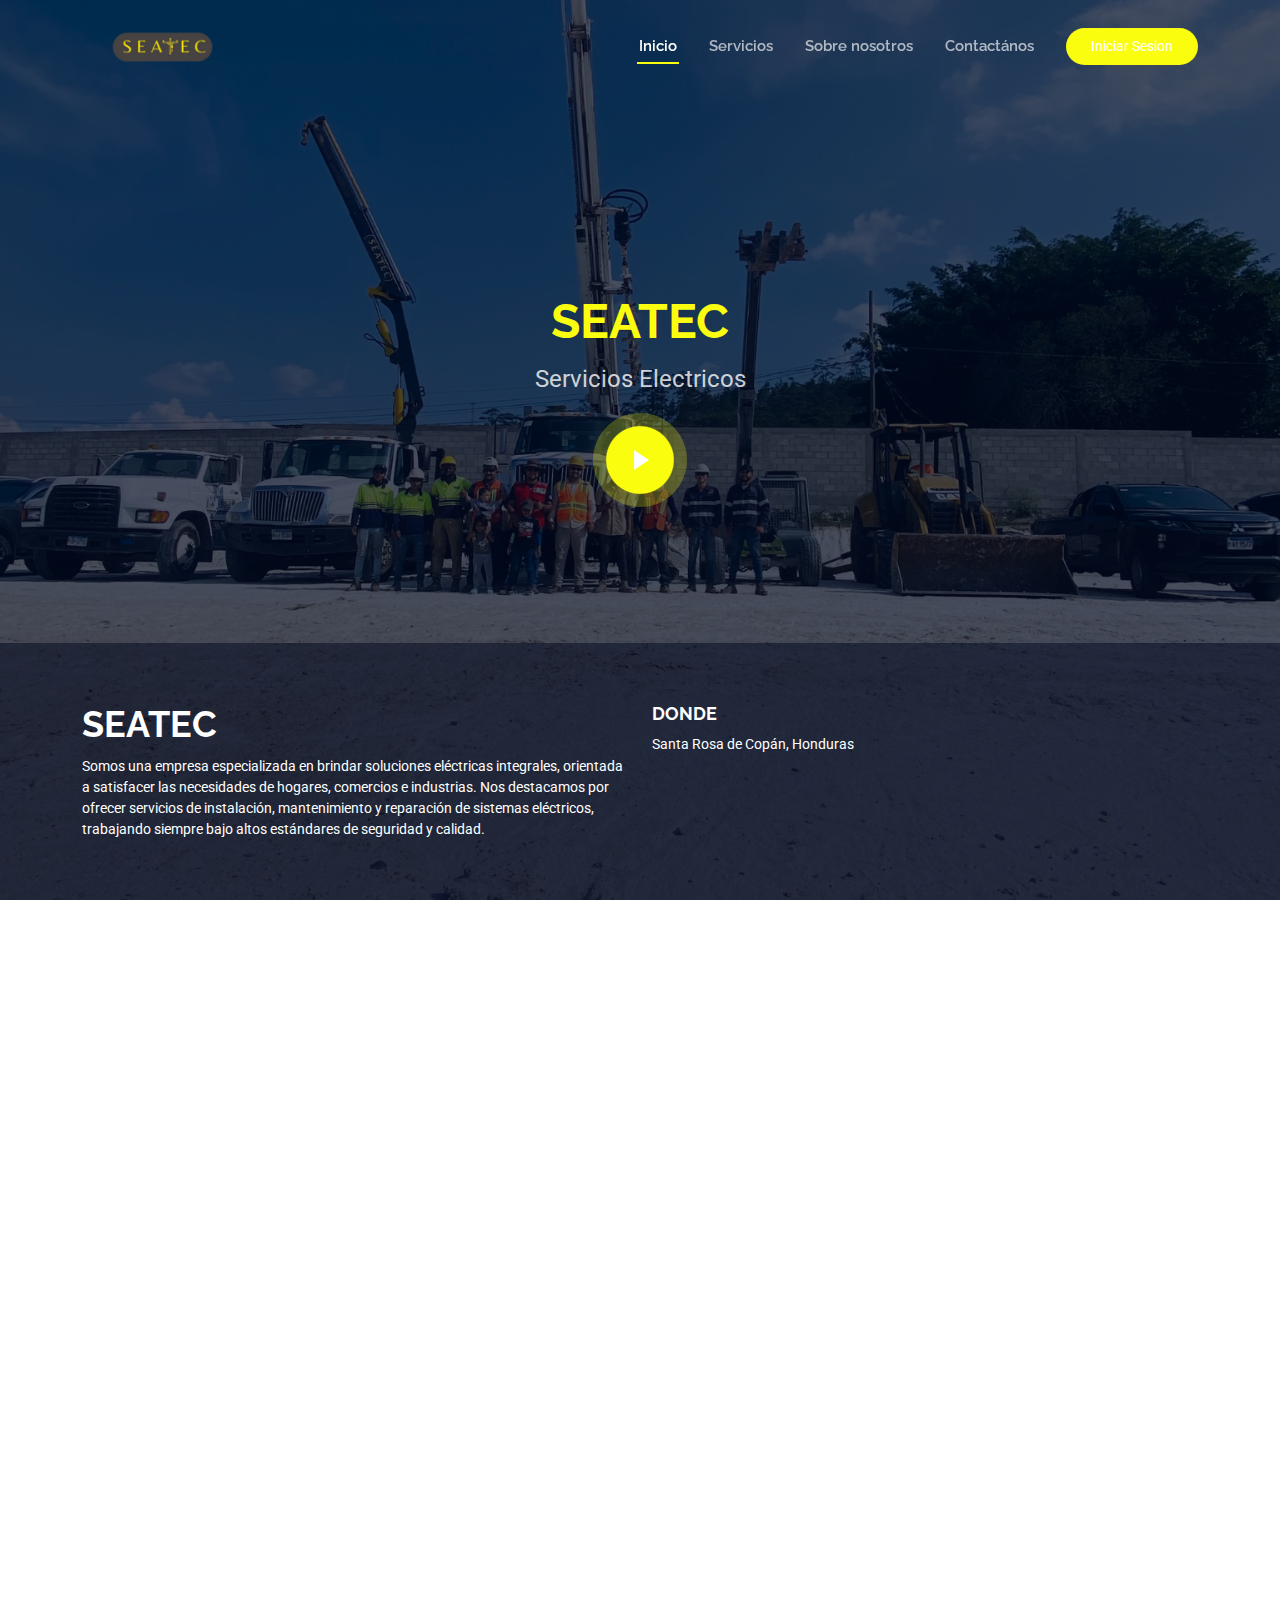
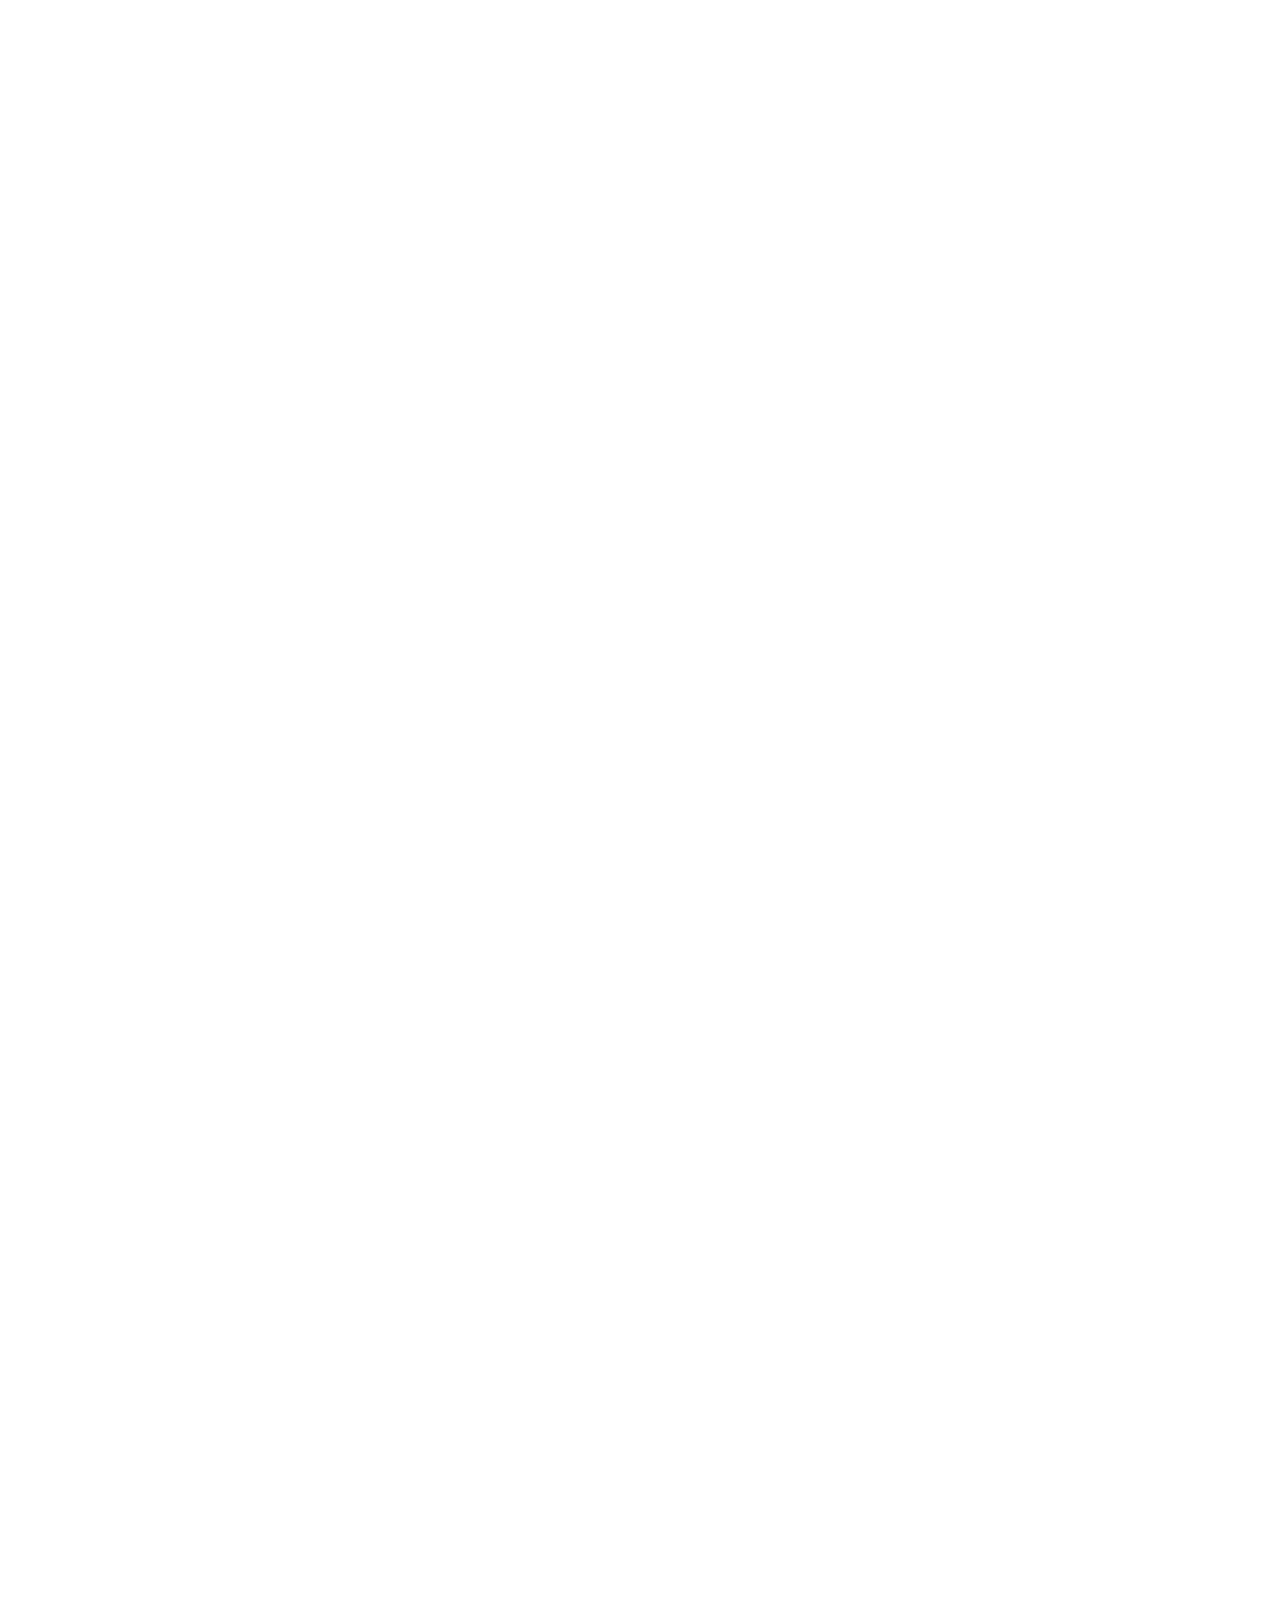
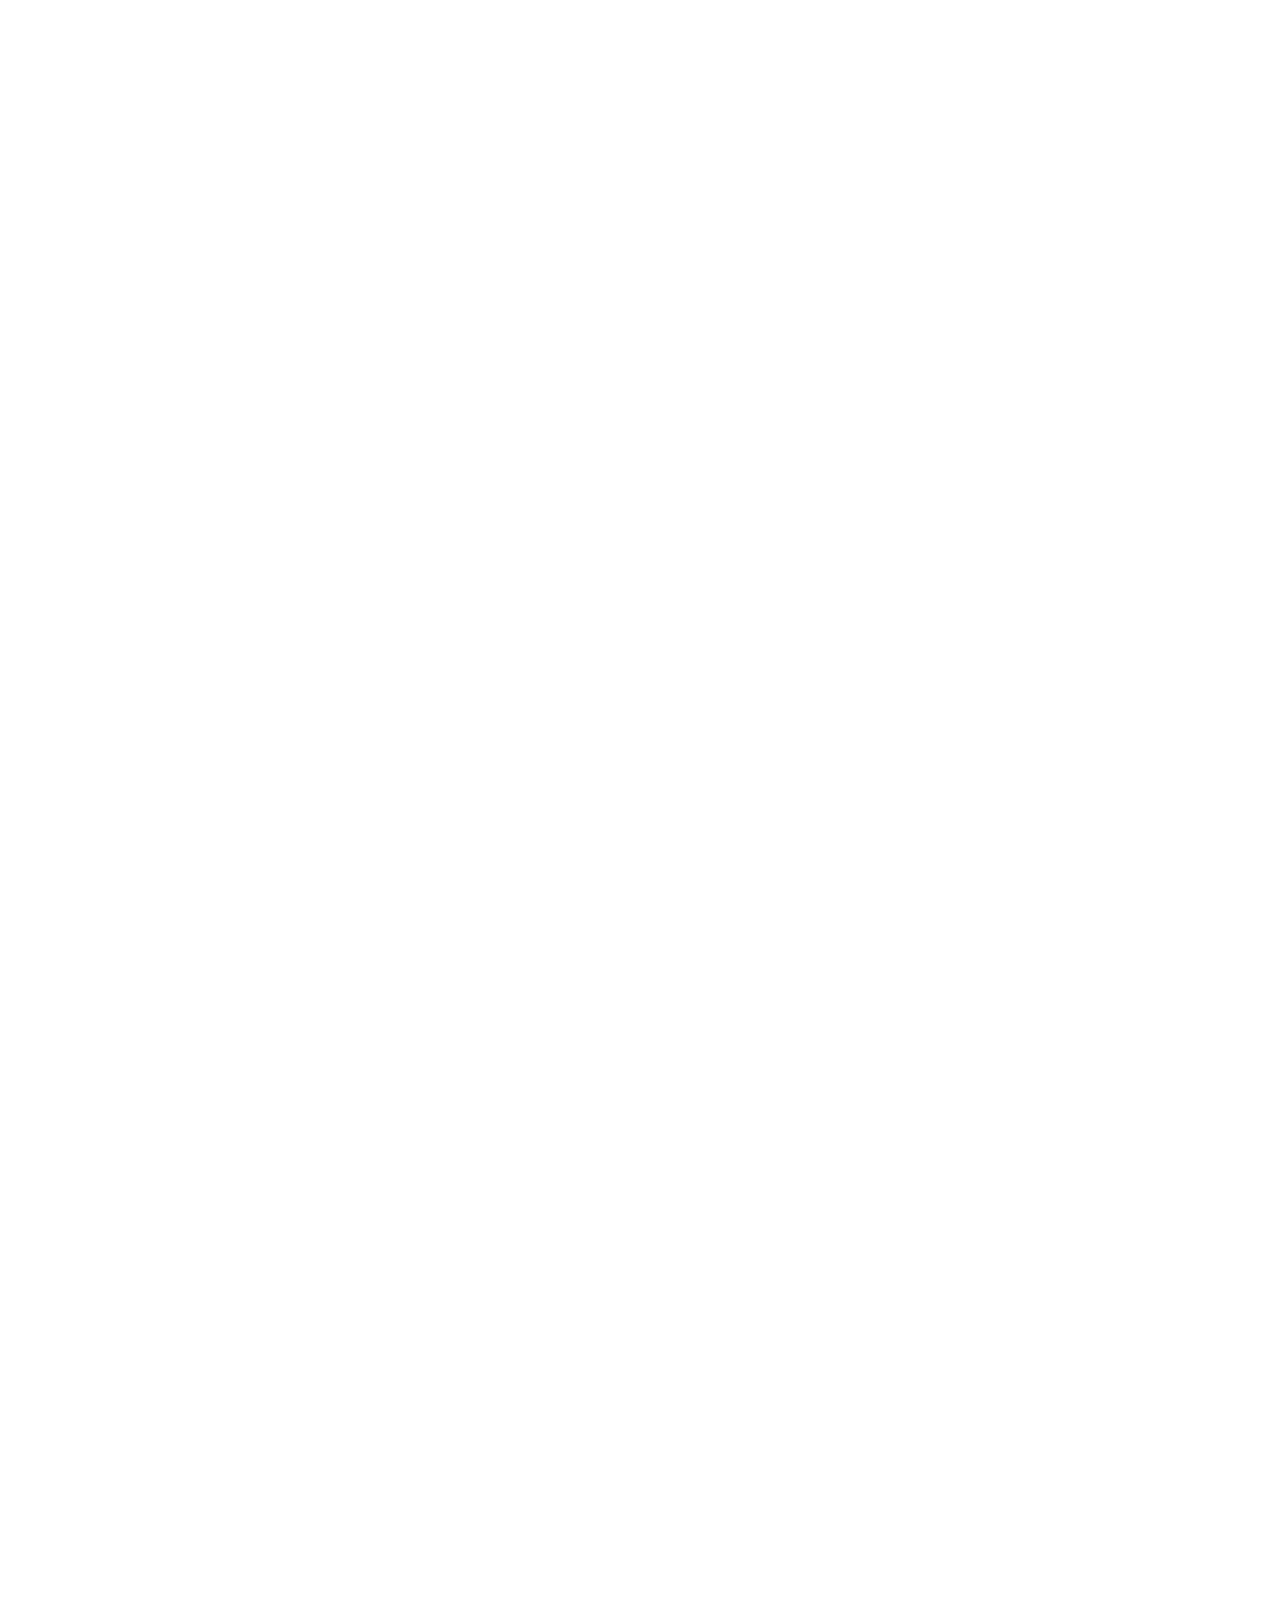
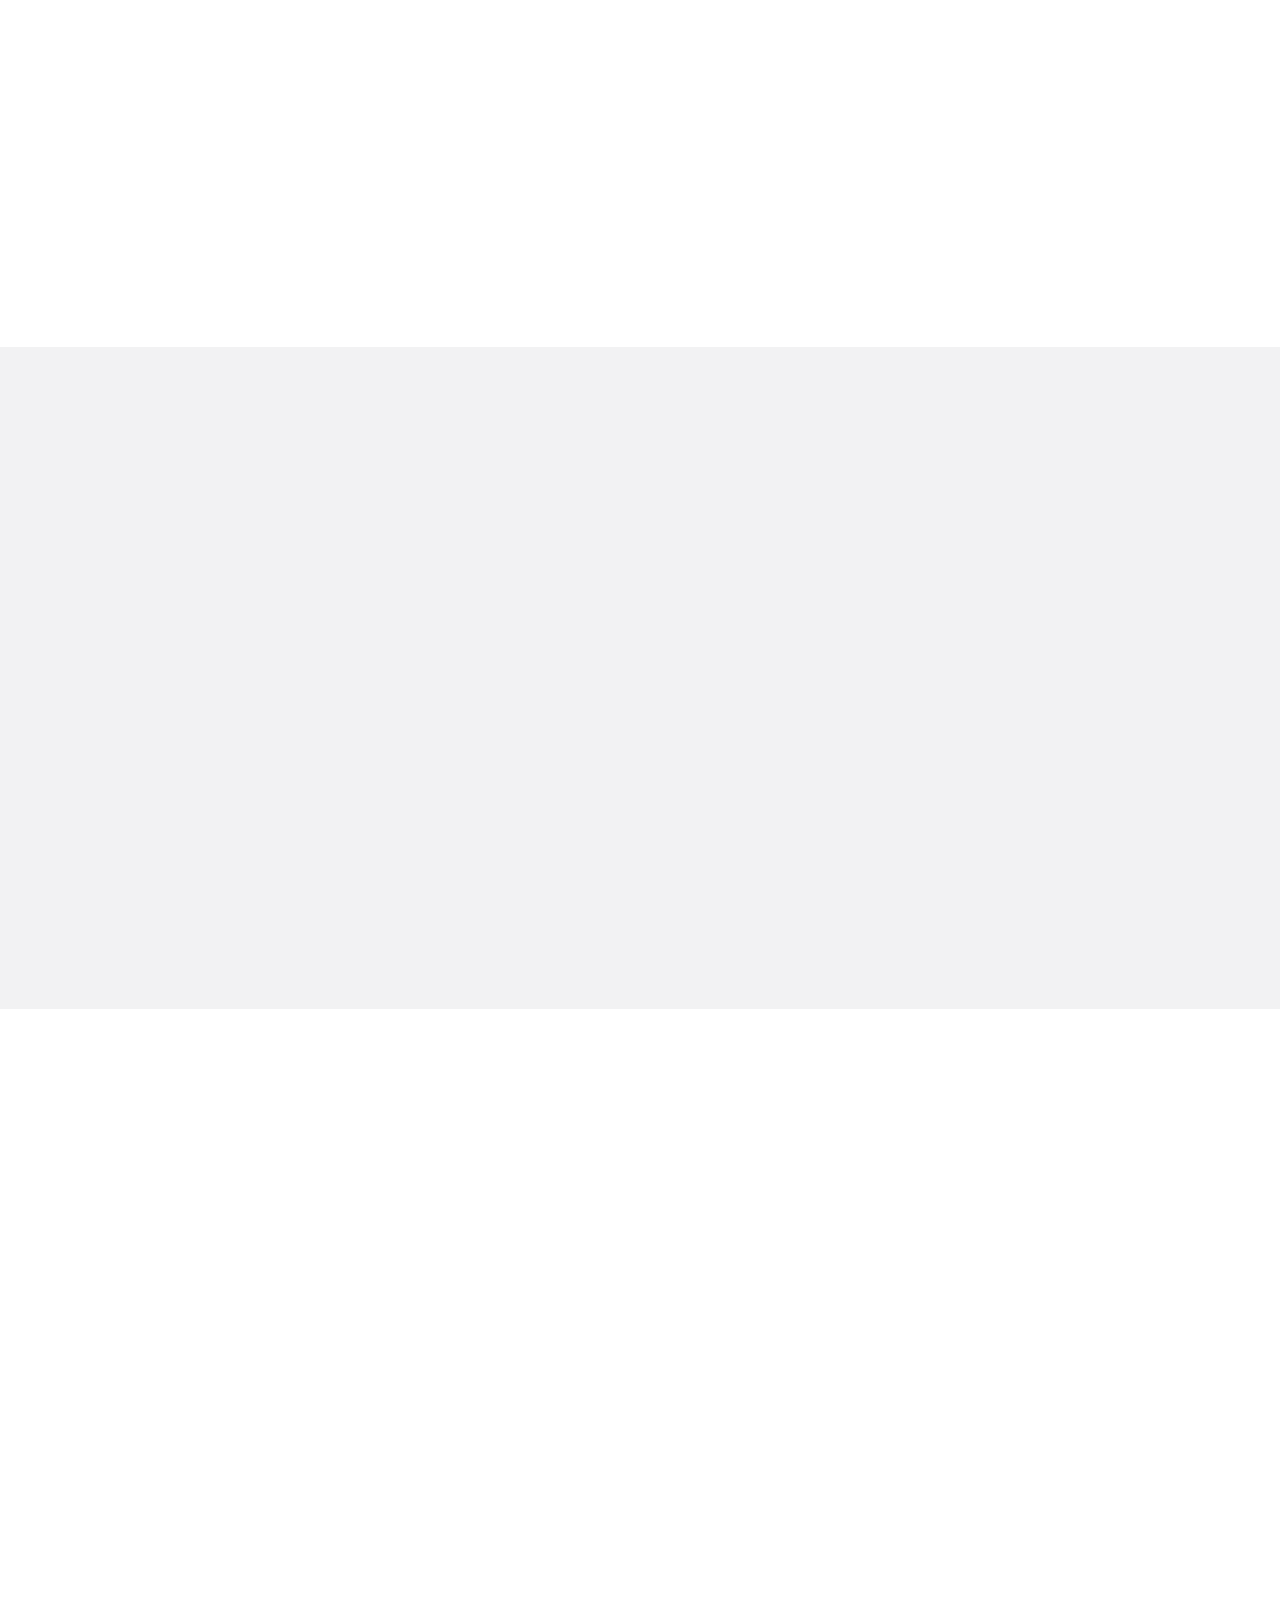
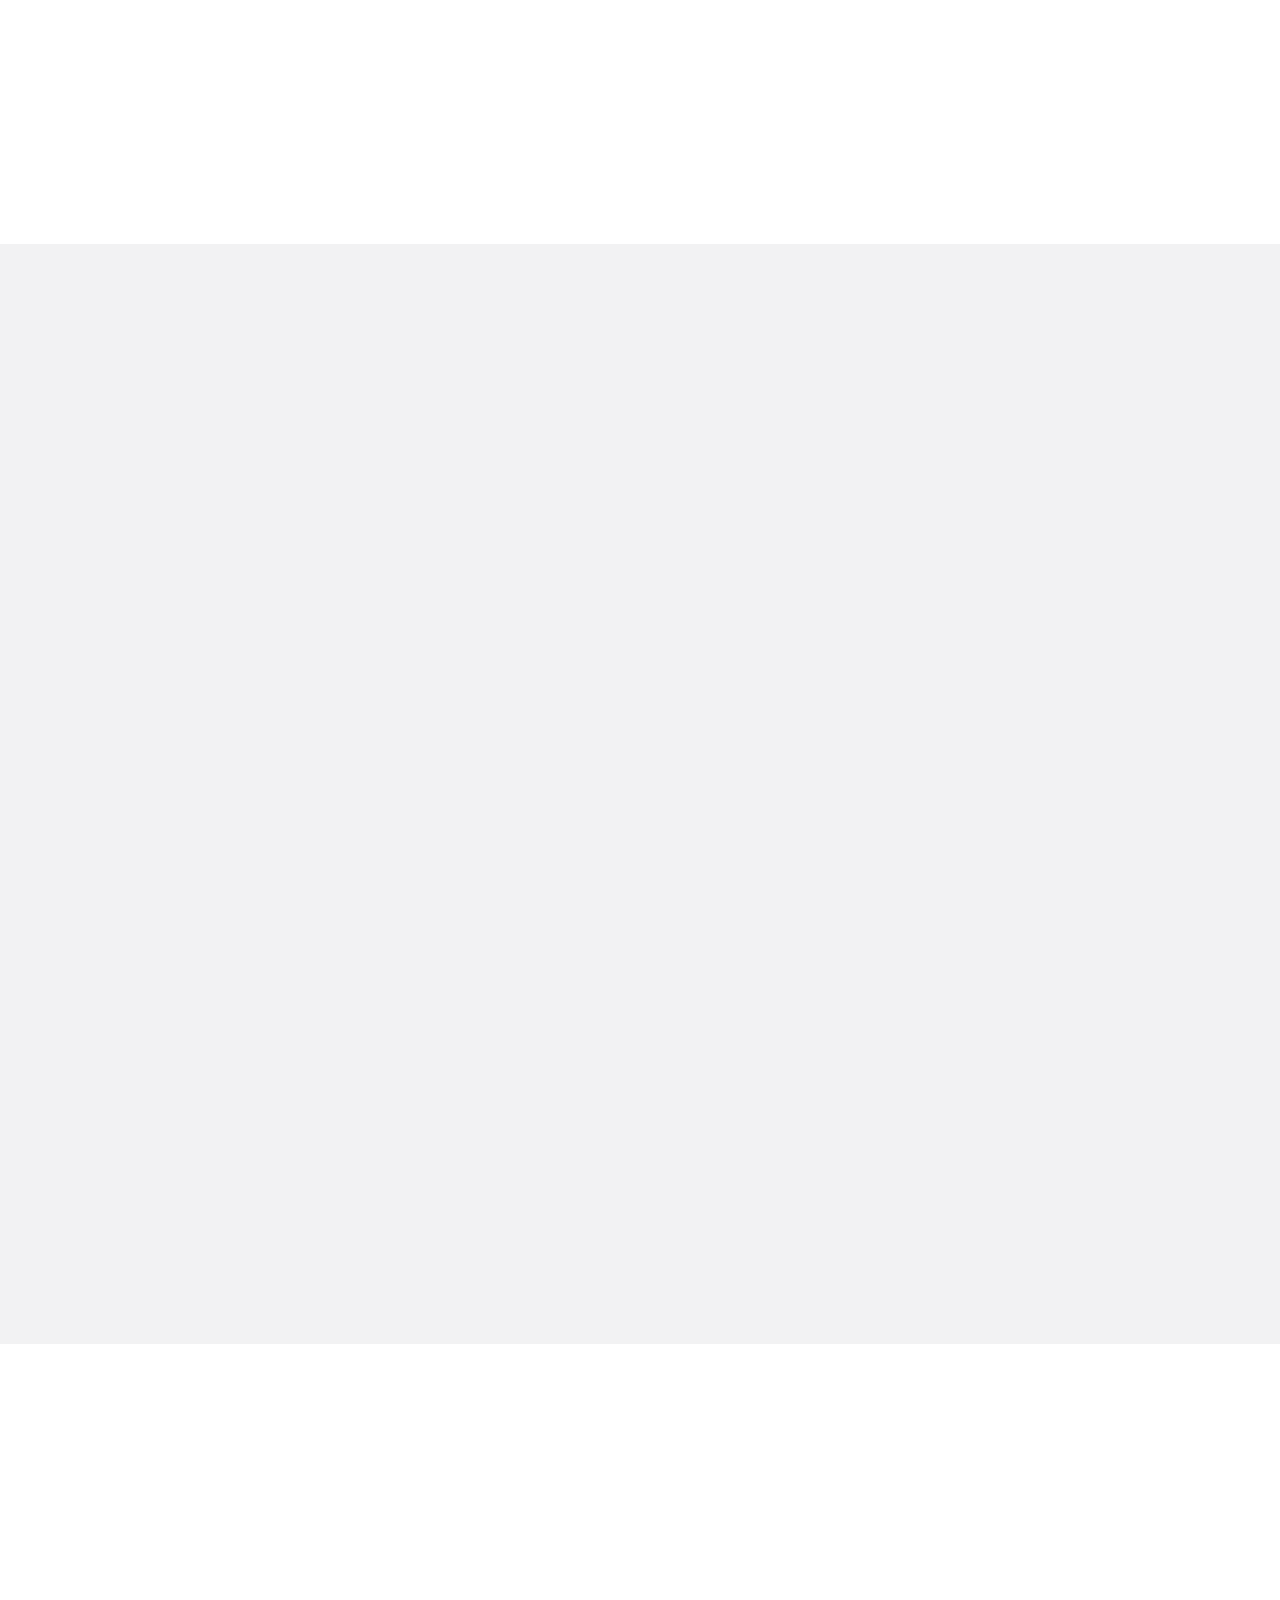
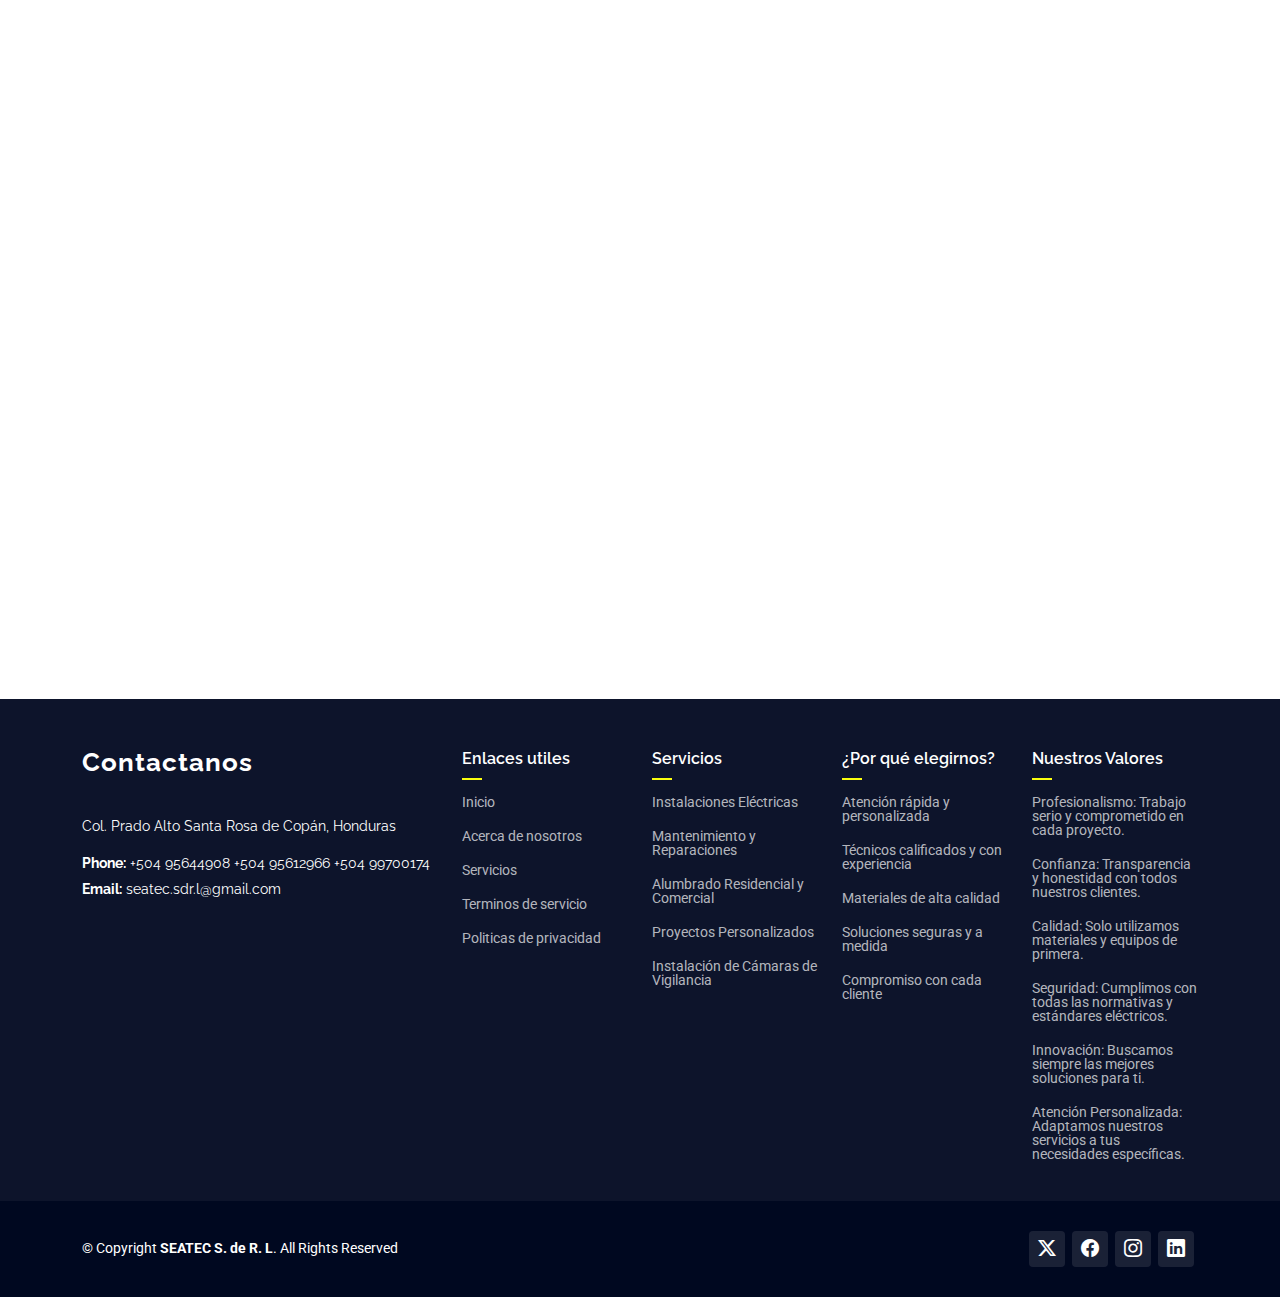
<file: index.html>
<!DOCTYPE html>
<html lang="en">

<head>
    <meta charset="utf-8">
    <meta content="width=device-width, initial-scale=1.0" name="viewport">
    <title>SEATEC</title>
    <meta name="description" content="">
    <meta name="keywords" content="">

    <!-- Favicons -->
    <link href="assets/img/iconos/SEATEC.ico" rel="icon">
    <link href="assets/img/apple-touch-icon.png" rel="apple-touch-icon">

    <!-- Fonts -->
    <link href="https://fonts.googleapis.com" rel="preconnect">
    <link href="https://fonts.gstatic.com" rel="preconnect" crossorigin>
    <link href="https://fonts.googleapis.com/css2?family=Roboto:ital,wght@0,100;0,300;0,400;0,500;0,700;0,900;1,100;1,300;1,400;1,500;1,700;1,900&family=Raleway:ital,wght@0,100;0,200;0,300;0,400;0,500;0,600;0,700;0,800;0,900;1,100;1,200;1,300;1,400;1,500;1,600;1,700;1,800;1,900&display=swap"
        rel="stylesheet">

    <!-- Vendor CSS Files -->
    <link href="assets/vendor/bootstrap/css/bootstrap.min.css" rel="stylesheet">
    <link href="assets/vendor/bootstrap-icons/bootstrap-icons.css" rel="stylesheet">
    <link href="assets/vendor/aos/aos.css" rel="stylesheet">
    <link href="assets/vendor/glightbox/css/glightbox.min.css" rel="stylesheet">
    <link href="assets/vendor/swiper/swiper-bundle.min.css" rel="stylesheet">

    <!-- Main CSS File -->
    <link href="assets/css/main.css" rel="stylesheet">

    <!-- =======================================================
  * Template Name: TheEvent
  * Template URL: https://bootstrapmade.com/theevent-conference-event-bootstrap-template/
  * Updated: Aug 07 2024 with Bootstrap v5.3.3
  * Author: BootstrapMade.com
  * License: https://bootstrapmade.com/license/
  ======================================================== -->
</head>

<body class="index-page">

    <header id="header" class="header d-flex align-items-center fixed-top">
        <div class="container-fluid container-xl position-relative d-flex align-items-center">

            <a href="index.html" class="logo d-flex align-items-center me-auto">
                <img src="assets/img/logo.png" alt="">
                <!-- Uncomment the line below if you also wish to use an text logo -->
                <!-- <h1 class="sitename">TheEvent</h1>  -->
            </a>

            <nav id="navmenu" class="navmenu">
                <ul>
                    <li><a href="#hero" class="active">Inicio<br></a></li>
                    <li><a href="#speakers">Servicios</a></li>
                    <li><a href="speaker-details.html">Sobre nosotros</a></li>
                    <li><a href="#contact">Contactános</a></li>
                </ul>
                <i class="mobile-nav-toggle d-xl-none bi bi-list"></i>
            </nav>

            <a class="cta-btn d-none d-sm-block" href="#buy-tickets">Iniciar Sesion</a>

        </div>
    </header>

    <main class="main">

        <!-- Hero Section -->
        <section id="hero" class="hero section dark-background">

            <img src="assets/img/SEATEC.png" alt="" data-aos="fade-in" class="">

            <div class="container d-flex flex-column align-items-center text-center mt-auto">
                <h2 data-aos="fade-up" data-aos-delay="100" class=""><br><span>SEATEC</span> </h2>
                <p data-aos="fade-up" data-aos-delay="200">Servicios Electricos</p>
                <div data-aos="fade-up" data-aos-delay="300" class="">
                    <a href="https://www.youtube.com/watch?v=RvrZNaMlUfc" class="glightbox pulsating-play-btn mt-3"></a>
                </div>
            </div>

            <div class="about-info mt-auto position-relative">

                <div class="container position-relative" data-aos="fade-up">
                    <div class="row">
                        <div class="col-lg-6">
                            <h2>SEATEC</h2>
                            <p>Somos una empresa especializada en brindar soluciones eléctricas integrales, orientada a satisfacer las necesidades de hogares, comercios e industrias. Nos destacamos por ofrecer servicios de instalación, mantenimiento y reparación
                                de sistemas eléctricos, trabajando siempre bajo altos estándares de seguridad y calidad.</p>
                        </div>
                        <div class="col-lg-3">
                            <h3>Donde</h3>
                            <p>Santa Rosa de Copán, Honduras</p>
                        </div>
                        <div class="col-lg-3">

                        </div>
                    </div>
                </div>
            </div>

        </section>
        <!-- /Hero Section -->

        <!-- Speakers Section -->
        <section id="speakers" class="speakers section">

            <!-- Section Title -->
            <div class="container section-title" data-aos="fade-up">
                <h2>Proyectos<br></h2>

            </div>
            <!-- End Section Title -->

            <div class="container">

                <div class="row gy-4">

                    <div class="col-xl-3 col-lg-4 col-md-6" data-aos="fade-up" data-aos-delay="100">
                        <div class="member">
                            <img src="assets/img/hero-bg.jpg" class="img-fluid" alt="">
                            <div class="member-info">
                                <div class="member-info-content">
                                    <h4><a href="speaker-details.html">Transporte, instalación y mantenimiento de generadores</a></h4>
                                    <span>Instalaciones seguras y de alta calidad</span>
                                </div>
                                <div class="social">
                                    <a href="https://www.facebook.com/profile.php?id=100057194960712"><i class="bi bi-twitter-x"></i></a>
                                    <a href="https://www.facebook.com/profile.php?id=100057194960712"><i class="bi bi-facebook"></i></a>
                                    <a href="https://www.instagram.com/seatec_504/"><i class="bi bi-instagram"></i></a>
                                    <a href=""><i class="bi bi-linkedin"></i></a>
                                </div>
                            </div>
                        </div>
                    </div>
                    <!-- End Team Member -->

                    <div class="col-xl-3 col-lg-4 col-md-6" data-aos="fade-up" data-aos-delay="200">
                        <div class="member">
                            <img src="assets/img/servicio1.jpeg" class="img-fluid" alt="">
                            <div class="member-info">
                                <div class="member-info-content">
                                    <h4><a href="speaker-details.html">Instalación de generadores a nivel nacional</a></h4>
                                    <span>Catacamas, Olancho</span>
                                </div>
                                <div class="social">
                                    <a href=""><i class="bi bi-twitter-x"></i></a>
                                    <a href=""><i class="bi bi-facebook"></i></a>
                                    <a href=""><i class="bi bi-instagram"></i></a>
                                    <a href=""><i class="bi bi-linkedin"></i></a>
                                </div>
                            </div>
                        </div>
                    </div>
                    <!-- End Team Member -->

                    <div class="col-xl-3 col-lg-4 col-md-6" data-aos="fade-up" data-aos-delay="300">
                        <div class="member">
                            <img src="assets/img/servicios2.jpeg" class="img-fluid" alt="">
                            <div class="member-info">
                                <div class="member-info-content">
                                    <h4><a href="speaker-details.html">Instalación de postes y tendido eléctrico</a></h4>
                                    <span>Postes de alta calidad </span>
                                </div>
                                <div class="social">
                                    <a href=""><i class="bi bi-twitter-x"></i></a>
                                    <a href=""><i class="bi bi-facebook"></i></a>
                                    <a href=""><i class="bi bi-instagram"></i></a>
                                    <a href=""><i class="bi bi-Tik Tok"></i></a>
                                </div>
                            </div>
                        </div>
                    </div>
                    <!-- End Team Member -->

                    <div class="col-xl-3 col-lg-4 col-md-6" data-aos="fade-up" data-aos-delay="400">
                        <div class="member">
                            <img src="assets/img/camaras.jpeg" class="img-fluid" alt="">
                            <div class="member-info">
                                <div class="member-info-content">
                                    <h4><a href="speaker-details.html">Instalación de equipo de seguridad</a></h4>
                                    <span>Instalación de camaras de seguridad</span>
                                </div>
                                <div class="social">
                                    <a href=""><i class="bi bi-twitter-x"></i></a>
                                    <a href=""><i class="bi bi-facebook"></i></a>
                                    <a href=""><i class="bi bi-instagram"></i></a>
                                    <a href=""><i class="bi bi-linkedin"></i></a>
                                </div>
                            </div>
                        </div>
                    </div>
                    <!-- End Team Member -->

                </div>

            </div>

        </section>
        <!-- /Speakers Section -->

        <!-- Schedule Section -->
        <section id="schedule" class="schedule section">

            <!-- Section Title -->
            <div class="container section-title" data-aos="fade-up">
                <h2>Cotiza tus proyectos con nosotros<br></h2>
                <p>Más de 15 años de experiencia nos avalan, ofrecemos eficacia con la mejor relacion precio calidad, cumplimos la normativa</p>
            </div>
            <!-- End Section Title -->

            <div class="container">

                <ul class="nav nav-tabs" role="tablist" data-aos="fade-up" data-aos-delay="100">
                    <li class="nav-item">
                        <a class="nav-link active" href="#day-1" role="tab" data-bs-toggle="tab">Nuevo proyecto</a>
                    </li>
                    <li class="nav-item">
                        <a class="nav-link" href="#day-2" role="tab" data-bs-toggle="tab">Mantenimiento</a>
                    </li>
                    <li class="nav-item">
                        <a class="nav-link" href="#day-3" role="tab" data-bs-toggle="tab">Otro Servicio</a>
                    </li>
                </ul>

                <div class="tab-content row justify-content-center" data-aos="fade-up" data-aos-delay="200">

                    <h3 class="sub-heading">
                        Nos adaptamos a las necesidades específicas de cada instalación eléctrica, ofreciendo soluciones seguras, rápidas y ajustadas a tu presupuesto. Garantizamos cumplimiento de normativas, seguridad y eficacia en cada proyecto eléctrico. Servicio eléctrico
                        flexible, ordenado y con respuesta inmediata ante emergencias, las 24 horas.</h3>

                    <!-- Schdule Day 1 -->
                    <div role="tabpanel" class="col-lg-9 tab-pane fade show active" id="day-1">

                        <div class="row schedule-item">
                            <div class="col-md-2"><time>Servicios eléctricos y de ingenieria</time></div>
                            <div class="col-md-10">
                                <h4>cotiza con nosotros</h4>
                                <p>realizamos un analisis especifico acorde a tus necesidades</p>
                            </div>
                        </div>

                        <div class="row schedule-item">
                            <div class="col-md-2"><time>Especialistas</time></div>
                            <div class="col-md-10">
                                <div class="speaker">
                                    <img src="assets/img/Motor2.JPG" alt="Brenden Legros">
                                </div>
                                <h4>Ingenieros y tecnicos de campo<span>  Ponemos a tu disposicion a nuestros especialistas</span></h4>
                                <p>nuestro personal esta atento a resolver tus preguntas he inquietudes.</p>
                            </div>
                        </div>

                        <div class="row schedule-item">
                            <div class="col-md-2"><time></time></div>
                            <div class="col-md-10">
                                <div class="speaker">
                                    <img src="assets/img/Postes.JPG" alt="Hubert Hirthe">
                                </div>
                                <h4>Instalaciones eléctricas residenciales.<span> Servicio de alta calidad y con garatia.</span></h4>
                                <p>Diseño e instalación completa para casas nuevas o remodelaciones.</p>
                            </div>
                        </div>

                        <div class="row schedule-item">
                            <div class="col-md-2"><time></time></div>
                            <div class="col-md-10">
                                <div class="speaker">
                                    <img src="assets/img/Instalación.JPG" alt="Cole Emmerich">
                                </div>
                                <h4>Instalaciones eléctricas comerciales. <span></span></h4>
                                <p>Proyectos para oficinas, locales comerciales, galpones o bodegas.</p>
                            </div>
                        </div>

                        <div class="row schedule-item">
                            <div class="col-md-2"><time></time></div>
                            <div class="col-md-10">
                                <div class="speaker">
                                    <img src="assets/img/Perforadora(1).JPG" alt="Jack Christiansen">
                                </div>
                                <h4>Iluminación LED industrial y pública <span></span></h4>
                                <p>Instalación de sistemas de iluminación eficientes para empresas, parques, calles o avenidas.</p>
                            </div>
                        </div>

                        <div class="row schedule-item">
                            <div class="col-md-2"><time></time></div>
                            <div class="col-md-10">
                                <div class="speaker">
                                    <img src="assets/img/Perforadora2.JPG" alt="Alejandrin Littel">
                                </div>
                                <h4>Automatización de sistemas eléctricos. <span></span></h4>
                                <p>Proyectos para control inteligente de iluminación, energía y seguridad.</p>
                            </div>
                        </div>

                        <div class="row schedule-item">
                            <div class="col-md-2"><time></time></div>
                            <div class="col-md-10">
                                <div class="speaker">
                                    <img src="assets/img/Perforadora.JPG" alt="Willow Trantow">
                                </div>
                                <h4>Instalación de sistemas de puesta a tierra y pararrayos.<span></span></h4>
                                <p>Proyectos para garantizar la seguridad eléctrica en edificaciones.</p>
                            </div>
                        </div>

                    </div>
                    <!-- End Schdule Day 1 -->

                    <!-- Schdule Day 2 -->
                    <div role="tabpanel" class="col-lg-9  tab-pane fade" id="day-2">

                        <div class="row schedule-item">
                            <div class="col-md-2"><time></time></div>
                            <div class="col-md-10">
                                <div class="speaker">
                                    <img src="assets/img/ing.JPG" alt="Brenden Legros">
                                </div>
                                <h4>Mantenimiento preventivo de sistemas eléctricos.<span></span></h4>
                                <p>Revisión periódica de cableado, tableros, breakers, tomacorrientes, etc.</p>
                            </div>
                        </div>

                        <div class="row schedule-item">
                            <div class="col-md-2"><time></time></div>
                            <div class="col-md-10">
                                <div class="speaker">
                                    <img src="assets/img/Personal 5.JPG" alt="Hubert Hirthe">
                                </div>
                                <h4>Mantenimiento correctivo. <span></span></h4>
                                <p>Reparaciones por fallas eléctricas, cortocircuitos, sobrecargas, etc</p>
                            </div>
                        </div>

                        <div class="row schedule-item">
                            <div class="col-md-2"><time></time></div>
                            <div class="col-md-10">
                                <div class="speaker">
                                    <img src="assets/img/Personal3.JPG" alt="Cole Emmerich">
                                </div>
                                <h4>Mantenimiento de alumbrado público y privado.<span></span></h4>
                                <p>Revisión, cambio y mejora de luminarias en calles, avenidas, empresas y conjuntos.</p>
                            </div>
                        </div>

                        <div class="row schedule-item">
                            <div class="col-md-2"><time></time></div>
                            <div class="col-md-10">
                                <div class="speaker">
                                    <img src="assets/img/Postes.JPG" alt="Jack Christiansen">
                                </div>
                                <h4>Medición de resistencia de puesta a tierra. <span></span></h4>
                                <p>Verificación del estado de la puesta a tierra para asegurar la protección de equipos y personas.</p>
                            </div>
                        </div>

                        <div class="row schedule-item">
                            <div class="col-md-2"><time></time></div>
                            <div class="col-md-10">
                                <div class="speaker">
                                    <img src="assets/img/Intalación de transformadores.jpeg" alt="Alejandrin Littel">
                                </div>
                                <h4>Mantenimiento de sistemas de respaldo (UPS, generadores)<span></span></h4>
                                <p>Garantizar la continuidad operativa de energía.</p>
                            </div>
                        </div>

                        <div class="row schedule-item">
                            <div class="col-md-2"><time></time></div>
                            <div class="col-md-10">
                                <div class="speaker">
                                    <img src="assets/img/Perforadora3.JPG" alt="Willow Trantow">
                                </div>
                                <h4>alanceo de cargas y corrección del factor de potencia.<span></span></h4>
                                <p>Optimización del consumo eléctrico mediante análisis y redistribución de cargas, instalación de bancos de capacitores y mejora del factor de potencia para reducir penalizaciones en la factura eléctrica.</p>
                            </div>
                        </div>

                    </div>
                    <!-- End Schdule Day 2 -->

                    <!-- Schdule Day 3 -->
                    <div role="tabpanel" class="col-lg-9  tab-pane fade" id="day-3">

                        <div class="row schedule-item">
                            <div class="col-md-2"><time></time></div>
                            <div class="col-md-10">
                                <div class="speaker">
                                    <img src="assets/img/camaras.jpeg" alt="Hubert Hirthe">
                                </div>
                                <h4>Instalación de cámaras de seguridad (CCTV)<span></span></h4>
                                <p>Sistemas de videovigilancia con monitoreo local y remoto.</p>
                            </div>
                        </div>

                        <div class="row schedule-item">
                            <div class="col-md-2"><time></time></div>
                            <div class="col-md-10">
                                <div class="speaker">
                                    <img src="assets/img/Poste.JPG" alt="Cole Emmerich">
                                </div>
                                <h4>Venta e instalación de postes eléctricos y de alumbrado. <span></span></h4>
                                <p>Para comunidades, urbanismos, industrias o proyectos públicos..</p>
                            </div>
                        </div>

                        <div class="row schedule-item">
                            <div class="col-md-2"><time></time></div>
                            <div class="col-md-10">
                                <div class="speaker">
                                    <img src="assets/img/Personal 2 .JPG" alt="Brenden Legros">
                                </div>
                                <h4>Estudios de carga eléctrica. <span></span></h4>
                                <p>Análisis para dimensionar adecuadamente instalaciones o detectar fallas.</p>
                            </div>
                        </div>

                        <div class="row schedule-item">
                            <div class="col-md-2"><time></time></div>
                            <div class="col-md-10">
                                <div class="speaker">
                                    <img src="assets/img/Camión.JPG" alt="Jack Christiansen">
                                </div>
                                <h4>Legalización de servicios ante entes reguladores. <span></span></h4>
                                <p>Tramitación de permisos y certificaciones eléctricas.</p>
                            </div>
                        </div>

                        <div class="row schedule-item">
                            <div class="col-md-2"><time></time></div>
                            <div class="col-md-10">
                                <div class="speaker">
                                    <img src="assets/img/Personal3.JPG" alt="Alejandrin Littel">
                                </div>
                                <h4>Asesoría técnica especializada. <span></span></h4>
                                <p>Para proyectos eléctricos complejos o mejoras energéticas.</p>
                            </div>
                        </div>

                        <div class="row schedule-item">
                            <div class="col-md-2"><time></time></div>
                            <div class="col-md-10">
                                <div class="speaker">
                                    <img src="assets/img/36.PNG" alt="Willow Trantow">
                                </div>
                                <h4>Instalación de sensores y sistemas de control inteligente. <span></span></h4>
                                <p>Sensores de movimiento, temporizadores, automatización residencial y comercial.</p>
                            </div>
                        </div>

                    </div>
                    <!-- End Schdule Day 3 -->

                </div>

            </div>
        </section>
        <!-- /Schedule Section -->

        <!-- Venue Section -->
        <section id="venue" class="venue section">

            <!-- Section Title -->
            <div class="container section-title" data-aos="fade-up">
                <h2>SEATEC<br></h2>
                <p>SERVICIOS ELECTRICOS DE CALIDAD</p>
            </div>
            <!-- End Section Title -->

            <div class="container-fluid" data-aos="fade-up">

                <div class="row g-0">
                    <div class="col-lg-6 venue-map">
                        <iframe src="https://www.google.com/maps/embed?pb=!1m18!1m12!1m3!1d964.5143999119904!2d-88.783167077953!3d14.765785012523597!2m3!1f0!2f0!3f0!3m2!1i1024!2i768!4f13.1!3m3!1m2!1s0x21dbc376061deed1%3A0xbc84241f9345178e!2sSEATEC!5e0!3m2!1ses!2sus!4v1757048682444!5m2!1ses!2sus"
                            width="600" height="450" style="border:0;" allowfullscreen="" loading="lazy" referrerpolicy="no-referrer-when-downgrade"></iframe>
                    </div>

                    <div class="col-lg-6 venue-info">
                        <div class="row justify-content-center">
                            <div class="col-11 col-lg-8 position-relative">
                                <h3>CONOCE NUESTRO TRABAJO</h3>
                                <p>Explora algunos de nuestros trabajos recientes en instalaciones eléctricas, mantenimientos, automatización, sistemas de seguridad, iluminación y más. Cada imagen refleja nuestro compromiso con la calidad, la seguridad y
                                    la satisfacción del cliente.</p>
                            </div>
                        </div>
                    </div>
                </div>

            </div>

            <div class="container-fluid venue-gallery-container" data-aos="fade-up" data-aos-delay="100">
                <div class="row g-0">

                    <div class="col-lg-3 col-md-4">
                        <div class="venue-gallery">
                            <a href="assets/img/retro.jpeg" class="glightbox" data-gall="venue-gallery">
                                <img src="assets/img/Intalación de transformadores.jpeg" alt="" class="img-fluid">
                            </a>
                        </div>
                    </div>

                    <div class="col-lg-3 col-md-4">
                        <div class="venue-gallery">
                            <a href="assets/img/Tanque.JPG" class="glightbox" data-gall="venue-gallery">
                                <img src="assets/img/ing.JPG" alt="" class="img-fluid">
                            </a>
                        </div>
                    </div>

                    <div class="col-lg-3 col-md-4">
                        <div class="venue-gallery">
                            <a href="assets/img/venue-gallery/venue-gallery-3.jpg" class="glightbox" data-gall="venue-gallery">
                                <img src="assets/img/Tanque.JPG" alt="" class="img-fluid">
                            </a>
                        </div>
                    </div>

                    <div class="col-lg-3 col-md-4">
                        <div class="venue-gallery">
                            <a href="assets/img/venue-gallery/venue-gallery-4.jpg" class="glightbox" data-gall="venue-gallery">
                                <img src="assets/img/Perforadora2.JPG" alt="" class="img-fluid">
                            </a>
                        </div>
                    </div>

                    <div class="col-lg-3 col-md-4">
                        <div class="venue-gallery">
                            <a href="assets/img/venue-gallery/venue-gallery-5.jpg" class="glightbox" data-gall="venue-gallery">
                                <img src="assets/img/servicios2.jpeg" alt="" class="img-fluid">
                            </a>
                        </div>
                    </div>

                    <div class="col-lg-3 col-md-4">
                        <div class="venue-gallery">
                            <a href="assets/img/venue-gallery/venue-gallery-6.jpg" class="glightbox" data-gall="venue-gallery">
                                <img src="assets/img/servicio1.jpeg" alt="" class="img-fluid">
                            </a>
                        </div>
                    </div>

                    <div class="col-lg-3 col-md-4">
                        <div class="venue-gallery">
                            <a href="assets/img/venue-gallery/venue-gallery-7.jpg" class="glightbox" data-gall="venue-gallery">
                                <img src="assets/img/Retro y volqueta.JPG" alt="" class="img-fluid">
                            </a>
                        </div>
                    </div>

                    <div class="col-lg-3 col-md-4">
                        <div class="venue-gallery">
                            <a href="assets/img/venue-gallery/venue-gallery-8.jpg" class="glightbox" data-gall="venue-gallery">
                                <img src="assets/img/Postes.JPG" alt="" class="img-fluid">
                            </a>
                        </div>
                    </div>

                </div>
            </div>

        </section>
        <!-- /Venue Section -->

        <!-- Hotels Section -->
        <section id="hotels" class="hotels section">

            <!-- Section Title -->
            <div class="container section-title" data-aos="fade-up">
                <h2>Proyectos a nivel nacional</h2>
                <p>En SEATEC desarrollamos e implementamos proyectos eléctricos en todo el país, abarcando sectores residenciales, comerciales, industriales y públicos. Contamos con la experiencia, el personal calificado y la infraestructura necesaria para
                    llevar soluciones eléctricas seguras y eficientes a cualquier región de Honduras.</p>
            </div>
            <!-- End Section Title -->

            <div class="container">

                <div class="row gy-4">

                    <div class="col-lg-4 col-md-6" data-aos="fade-up" data-aos-delay="100">
                        <div class="card h-100">
                            <div class="card-img">
                                <img src="assets/img/retro.jpeg" alt="" class="img-fluid">
                            </div>
                            <h3><a href="#" class="stretched-link">Catamas, Olancho</a></h3>
                            <div class="stars"><i class="bi bi-star-fill"></i><i class="bi bi-star-fill"></i><i class="bi bi-star-fill"></i><i class="bi bi-star-fill"></i></div>
                            <p>Cobertura, Region Sur</p>
                        </div>
                    </div>
                    <!-- End Card Item -->

                    <div class="col-lg-4 col-md-6" data-aos="fade-up" data-aos-delay="200">
                        <div class="card h-100">
                            <div class="card-img">
                                <img src="assets/img/1.png" alt="" class="img-fluid">
                            </div>
                            <h3><a href="#" class="stretched-link">Santa Rosa de Copàn</a></h3>
                            <div class="stars"><i class="bi bi-star-fill"></i><i class="bi bi-star-fill"></i><i class="bi bi-star-fill"></i><i class="bi bi-star-fill"></i></div>
                            <p>Cobertura Región Occidente</p>
                        </div>
                    </div>
                    <!-- End Card Item -->

                    <div class="col-lg-4 col-md-6" data-aos="fade-up" data-aos-delay="300">
                        <div class="card h-100">
                            <div class="card-img">
                                <img src="assets/img/13.png" alt="" class="img-fluid">
                            </div>
                            <h3><a href="#" class="stretched-link">San pedro Sula, Cortes</a></h3>
                            <div class="stars"><i class="bi bi-star-fill"></i><i class="bi bi-star-fill"></i><i class="bi bi-star-fill"></i><i class="bi bi-star-fill"></i></div>
                            <p>Cobertura Regiòn Norte</p>
                        </div>
                    </div>
                    <!-- End Card Item -->

                </div>

            </div>

        </section>
        <!-- /Hotels Section -->

        <!-- Gallery Section -->
        <section id="gallery" class="gallery section">

            <!-- Section Title -->
            <div class="container section-title" data-aos="fade-up">
                <h2>Proyectos</h2>
                <p>En SEATEC Servicios Eléctricos, cada proyecto representa nuestro compromiso con la calidad, la seguridad y la eficiencia. Desde instalaciones industriales hasta soluciones residenciales, nuestra galería muestra la dedicación y el profesionalismo
                    que nos caracteriza. Descubre cómo transformamos espacios con energía confiable.</p>
            </div>
            <!-- End Section Title -->

            <div class="container" data-aos="fade-up" data-aos-delay="100">

                <div class="swiper init-swiper">
                    <script type="application/json" class="swiper-config">
                        {
                            "loop": true,
                            "speed": 600,
                            "autoplay": {
                                "delay": 5000
                            },
                            "slidesPerView": "auto",
                            "centeredSlides": true,
                            "pagination": {
                                "el": ".swiper-pagination",
                                "type": "bullets",
                                "clickable": true
                            },
                            "breakpoints": {
                                "320": {
                                    "slidesPerView": 1,
                                    "spaceBetween": 0
                                },
                                "768": {
                                    "slidesPerView": 3,
                                    "spaceBetween": 20
                                },
                                "1200": {
                                    "slidesPerView": 5,
                                    "spaceBetween": 20
                                }
                            }
                        }
                    </script>
                    <div class="swiper-wrapper align-items-center">
                        <div class="swiper-slide">
                            <a class="glightbox" data-gallery="images-gallery" href="assets/img/event-gallery/event-gallery-1.png"><img src="assets/img/event-gallery/event-gallery-1.png" class="img-fluid" alt=""></a>
                        </div>
                        <div class="swiper-slide">
                            <a class="glightbox" data-gallery="images-gallery" href="assets/img/event-gallery/event-gallery-2.jpg"><img src="assets/img/event-gallery/event-gallery-2.jpg" class="img-fluid" alt=""></a>
                        </div>
                        <div class="swiper-slide">
                            <a class="glightbox" data-gallery="images-gallery" href="assets/img/event-gallery/event-gallery-3.png"><img src="assets/img/event-gallery/event-gallery-3.png" class="img-fluid" alt=""></a>
                        </div>
                        <div class="swiper-slide">
                            <a class="glightbox" data-gallery="images-gallery" href="assets/img/event-gallery/event-gallery-4.png"><img src="assets/img/event-gallery/event-gallery-4.png" class="img-fluid" alt=""></a>
                        </div>
                        <div class="swiper-slide">
                            <a class="glightbox" data-gallery="images-gallery" href="assets/img/event-gallery/event-gallery-5.jpg"><img src="assets/img/event-gallery/event-gallery-5.jpg" class="img-fluid" alt=""></a>
                        </div>
                        <div class="swiper-slide">
                            <a class="glightbox" data-gallery="images-gallery" href="assets/img/event-gallery/event-gallery-6.jpg"><img src="assets/img/event-gallery/event-gallery-6.jpg" class="img-fluid" alt=""></a>
                        </div>
                        <div class="swiper-slide">
                            <a class="glightbox" data-gallery="images-gallery" href="assets/img/event-gallery/event-gallery-7.jpeg"><img src="assets/img/event-gallery/event-gallery-7.jpeg" class="img-fluid" alt=""></a>
                        </div>
                        <div class="swiper-slide">
                            <a class="glightbox" data-gallery="images-gallery" href="assets/img/event-gallery/event-gallery-8.jpg"><img src="assets/img/event-gallery/event-gallery-8.jpg" class="img-fluid" alt=""></a>
                        </div>
                    </div>
                    <div class="swiper-pagination"></div>
                </div>

            </div>

        </section>
        <!-- /Gallery Section -->

        <!-- Sponsors Section -->
        <section id="sponsors" class="sponsors section light-background">

            <!-- Section Title -->
            <div class="container section-title" data-aos="fade-up">
                <h2>En SEATEC, cada proyecto habla por sí mismo.</h2>
                <p>Empresas y organizaciones han depositado su confianza en SEATEC para llevar a cabo soluciones eléctricas eficientes, seguras y de alto rendimiento. Cada colaboración representa nuestro compromiso con la excelencia.</p>
            </div>
            <!-- End Section Title -->

            <div class="container" data-aos="fade-up" data-aos-delay="100">

                <div class="row g-0 clients-wrap">

                    <div class="col-xl-3 col-md-4 client-logo">
                        <img src="assets/img/caso1.png" class="img-fluid" alt="">
                    </div>
                    <!-- End Client Item -->

                    <div class="col-xl-3 col-md-4 client-logo">
                        <img src="assets/img/caso2.png" class="img-fluid" alt="">
                    </div>
                    <!-- End Client Item -->

                    <div class="col-xl-3 col-md-4 client-logo">
                        <img src="assets/img/caso3.jpeg" class="img-fluid" alt="">
                    </div>
                    <!-- End Client Item -->

                    <div class="col-xl-3 col-md-4 client-logo">
                        <img src="assets/img/caso1.png" class="img-fluid" alt="">
                    </div>
                    <!-- End Client Item -->

                    <div class="col-xl-3 col-md-4 client-logo">
                        <img src="assets/img/caso2.png" class="img-fluid" alt="">
                    </div>
                    <!-- End Client Item -->

                    <div class="col-xl-3 col-md-4 client-logo">
                        <img src="assets/img/caso3.jpeg" class="img-fluid" alt="">
                    </div>
                    <!-- End Client Item -->

                    <div class="col-xl-3 col-md-4 client-logo">
                        <img src="assets/img/caso1.png" class="img-fluid" alt="">
                    </div>
                    <!-- End Client Item -->

                    <div class="col-xl-3 col-md-4 client-logo">
                        <img src="assets/img/caso2.png" class="img-fluid" alt="">
                    </div>
                    <!-- End Client Item -->

                </div>

            </div>

        </section>
        <!-- /Sponsors Section -->

        <!-- Faq Section -->
        <section id="faq" class="faq section">

            <!-- Section Title -->
            <div class="container section-title" data-aos="fade-up">
                <h2>Información Clave para Nuestros Clientes</h2>
                <p> Preguntas Frecuentes</p>
                <p>Ponemos a tu disposición información clara y precisa sobre nuestros servicios eléctricos, procesos de trabajo y soluciones personalizadas.</p>
            </div>
            <!-- End Section Title -->

            <div class="container">

                <div class="row justify-content-center">

                    <div class="col-lg-10" data-aos="fade-up" data-aos-delay="100">

                        <div class="faq-container">

                            <div class="faq-item faq-active">
                                <h3>¿Qué tipos de servicios eléctricos ofrece SEATEC?</h3>
                                <div class="faq-content">
                                    <p>Brindamos soluciones eléctricas integrales, incluyendo instalaciones residenciales, comerciales e industriales, mantenimiento preventivo y correctivo, automatización, iluminación, cableado estructurado y más.</p>
                                </div>
                                <i class="faq-toggle bi bi-chevron-right"></i>
                            </div>
                            <!-- End Faq item-->

                            <div class="faq-item">
                                <h3>¿Cómo solicito una cotización?</h3>
                                <div class="faq-content">
                                    <p>Puedes contactarnos a través de nuestro formulario web, correo electrónico o teléfono. Nuestro equipo evaluará tus necesidades y te enviará una propuesta personalizada sin compromiso.</p>
                                </div>
                                <i class="faq-toggle bi bi-chevron-right"></i>
                            </div>
                            <!-- End Faq item-->

                            <div class="faq-item">
                                <h3>¿Están certificados y cumplen con normativas?</h3>
                                <div class="faq-content">
                                    <p>Sí. Nuestro personal cuenta con certificaciones vigentes y trabajamos conforme a las normativas eléctricas nacionales, garantizando seguridad, legalidad y calidad en cada proyecto.</p>
                                </div>
                                <i class="faq-toggle bi bi-chevron-right"></i>
                            </div>
                            <!-- End Faq item-->

                            <div class="faq-item">
                                <h3>¿Realizan trabajos urgentes o de emergencia?</h3>
                                <div class="faq-content">
                                    <p>Contamos con atención para emergencias eléctricas. Nuestro equipo está disponible para responder rápidamente ante fallas críticas o situaciones de riesgo.</p>
                                </div>
                                <i class="faq-toggle bi bi-chevron-right"></i>
                            </div>
                            <!-- End Faq item-->

                            <div class="faq-item">
                                <h3>¿Realizan mantenimiento eléctrico programado?</h3>
                                <div class="faq-content">
                                    <p>Sí. Ofrecemos planes de mantenimiento preventivo y correctivo para instalaciones eléctricas residenciales, comerciales e industriales. Esto permite anticipar fallas, extender la vida útil de los equipos y garantizar
                                        la seguridad operativa.</p>
                                </div>
                                <i class="faq-toggle bi bi-chevron-right"></i>
                            </div>
                            <!-- End Faq item-->

                            <div class="faq-item">
                                <h3>¿Cuánto tiempo toma un trabajo eléctrico típico?</h3>
                                <div class="faq-content">
                                    <p>El tiempo varía según la complejidad del proyecto. Una instalación básica puede completarse en pocas horas, mientras que proyectos industriales requieren planificación y ejecución por etapas.</p>
                                </div>
                                <i class="faq-toggle bi bi-chevron-right"></i>
                            </div>
                            <!-- End Faq item-->

                        </div>

                    </div>
                    <!-- End Faq Column-->

                </div>

            </div>

        </section>
        <!-- /Faq Section -->

        <!-- Buy Tickets Section -->
        <section id="buy-tickets" class="buy-tickets section light-background">

            <!-- Section Title -->
            <div class="container section-title" data-aos="fade-up">
                <h2>Solicita Tu Servicio Eléctrico<br></h2>
                <p>Atención profesional para instalaciones, reparaciones y proyectos eléctricos.</p>
            </div>
            <!-- End Section Title -->

            <div class="container">

                <div class="row gy-4 pricing-item" data-aos="fade-up" data-aos-delay="100">
                    <div class="col-lg-3 d-flex align-items-center justify-content-center">
                        <h3>Instalaciones Eléctricas</h3>
                    </div>
                    <div class="col-lg-3 d-flex align-items-center justify-content-center">
                        <h4><sup>¿Necesitas una instalación completa o parcial?</sup><span></span></h4>
                    </div>
                    <div class="col-lg-3 d-flex align-items-center justify-content-center">
                        <ul>
                            <li><i class="bi bi-check"></i> <span>Residencial, comercial e industrial</span></li>
                            <li><i class="bi bi-check"></i> <span>Cableado, tableros, tomas, iluminación y más</span></li>
                            <li><i class="bi bi-check"></i> <span>Cumplimiento de normativas y seguridad</span></li>

                        </ul>
                    </div>
                    <div class="col-lg-3 d-flex align-items-center justify-content-center">
                        <div class="text-center"><a href="#" class="buy-btn">Solicita una Cotización</a></div>
                    </div>
                </div>
                <!-- End Pricing Item -->

                <div class="row gy-4 pricing-item featured mt-4" data-aos="fade-up" data-aos-delay="200">
                    <div class="col-lg-3 d-flex align-items-center justify-content-center">
                        <h3>Reparaciones y Soluciones<br></h3>
                    </div>
                    <div class="col-lg-3 d-flex align-items-center justify-content-center">
                        <h4><sup></sup><span>Solucionamos fallas eléctricas con rapidez y seguridad</span></h4>
                    </div>
                    <div class="col-lg-3 d-flex align-items-center justify-content-center">
                        <ul>
                            <li><i class="bi bi-check"></i> <span>Cortocircuitos, apagones, y sobrecargas</span></li>
                            <li><i class="bi bi-check"></i> <strong>Reemplazo de breakers, tomacorrientes y luminarias</strong></li>
                            <li><i class="bi bi-check"></i> <span>Diagnóstico técnico en sitio</span></li>
                        </ul>
                    </div>
                    <div class="col-lg-3 d-flex align-items-center justify-content-center">
                        <div class="text-center"><a href="#" class="buy-btn">Agendar Visita Técnica</a></div>
                    </div>
                </div>
                <!-- End Pricing Item -->

                <div class="row gy-4 pricing-item mt-4" data-aos="fade-up" data-aos-delay="300">
                    <div class="col-lg-3 d-flex align-items-center justify-content-center">
                        <h3>Proyectos Personalizados<br></h3>
                    </div>
                    <div class="col-lg-3 d-flex align-items-center justify-content-center">
                        <h4><sup></sup><span>Cuéntanos tu necesidad, nosotros lo hacemos realidad</span></h4>
                    </div>
                    <div class="col-lg-3 d-flex align-items-center justify-content-center">
                        <ul>
                            <li><i class="bi bi-check"></i> <span>Ampliaciones eléctricas</span></li>
                            <li><i class="bi bi-check"></i> <span>Asesoría técnica y supervisión de obra</span></li>
                            <li><i class="bi bi-check"></i> <span>Automatización y mejoras en eficiencia</span></li>
                        </ul>
                    </div>
                    <div class="col-lg-3 d-flex align-items-center justify-content-center">
                        <div class="text-center"><a href="#" class="buy-btn">Contáctanos</a></div>
                    </div>
                </div>
                <!-- End Pricing Item -->

            </div>

        </section>
        <!-- /Buy Tickets Section -->

        <!-- Contact Section -->
        <section id="contact" class="contact section">

            <!-- Section Title -->
            <div class="container section-title" data-aos="fade-up">
                <h2>Contactanos</h2>
                <p>¿Necesitas ayuda con una instalación eléctrica o tienes un proyecto en mente? Estamos listos para asesorarte y brindarte un servicio seguro, profesional y a tu medida.</p>
            </div>
            <!-- End Section Title -->

            <div class="container" data-aos="fade-up" data-aos-delay="100">

                <div class="row gy-4">

                    <div class="col-lg-6">
                        <div class="info-item d-flex flex-column justify-content-center align-items-center" data-aos="fade-up" data-aos-delay="200">
                            <i class="bi bi-geo-alt"></i>
                            <h3>Dirección</h3>
                            <p>Col. Prado alto, Santa Rosa de Copán, Honduras</p>
                        </div>
                    </div>
                    <!-- End Info Item -->

                    <div class="col-lg-3 col-md-6">
                        <div class="info-item d-flex flex-column justify-content-center align-items-center" data-aos="fade-up" data-aos-delay="300">
                            <i class="bi bi-telephone"></i>
                            <h3>LLámanos</h3>
                            <p>+504 9564-4908</p>
                            <p>+504 9561-2966</p>
                            <p>+504 9970-0174</p>
                        </div>
                    </div>
                    <!-- End Info Item -->

                    <div class="col-lg-3 col-md-6">
                        <div class="info-item d-flex flex-column justify-content-center align-items-center" data-aos="fade-up" data-aos-delay="400">
                            <i class="bi bi-envelope"></i>
                            <h3>Correo Electrónico</h3>
                            <p>seatec.sdr.l@gmail.com</p>
                        </div>
                    </div>
                    <!-- End Info Item -->

                </div>

                <div class="row gy-4 mt-1">
                    <div class="col-lg-6" data-aos="fade-up" data-aos-delay="300">
                        <iframe src="https://www.google.com/maps/embed?pb=!1m18!1m12!1m3!1d1978442.7801732523!2d-88.15494050000001!3d14.418742700000005!2m3!1f0!2f0!3f0!3m2!1i1024!2i768!4f13.1!3m3!1m2!1s0x21dbc376061deed1%3A0xbc84241f9345178e!2sSEATEC!5e0!3m2!1ses-419!2shn!4v1757524678514!5m2!1ses-419!2shn"
                            frameborder="0" style="border:0; width: 100%; height: 400px;" allowfullscreen="" loading="lazy" referrerpolicy="no-referrer-when-downgrade"></iframe>
                    </div>
                    <!-- End Google Maps -->

                    <div class="col-lg-6">
                        <form action="forms/contact.php" method="post" class="php-email-form" data-aos="fade-up" data-aos-delay="400">
                            <div class="row gy-4">

                                <div class="col-md-6">
                                    <input type="text" name="name" class="form-control" placeholder="Nombre" required="">
                                </div>

                                <div class="col-md-6 ">
                                    <input type="email" class="form-control" name="email" placeholder="Correo Electrónico" required="">
                                </div>

                                <div class="col-md-12">
                                    <input type="text" class="form-control" name="subject" placeholder="Número telefonico" required="">
                                </div>

                                <div class="col-md-12">
                                    <textarea class="form-control" name="message" rows="6" placeholder="Mensaje" required=""></textarea>
                                </div>

                                <div class="col-md-12 text-center">
                                    <div class="loading">Loading</div>
                                    <div class="error-message"></div>
                                    <div class="sent-message">Your message has been sent. Thank you!</div>

                                    <button type="submit">Enviar Mensaje</button>
                                </div>

                            </div>
                        </form>
                    </div>
                    <!-- End Contact Form -->

                </div>

            </div>

        </section>
        <!-- /Contact Section -->

    </main>

    <footer id="footer" class="footer dark-background">

        <div class="footer-top">
            <div class="container">
                <div class="row gy-4">
                    <div class="col-lg-4 col-md-6 footer-about">
                        <a href="index.html" class="logo d-flex align-items-center">
                            <span class="sitename">Contactanos</span>
                        </a>
                        <div class="footer-contact pt-3">
                            <p>Col. Prado Alto Santa Rosa de Copán, Honduras</p>
                            <p class="mt-3"><strong>Phone:</strong> <span>+504 95644908 +504 95612966</span> +504 99700174<span></span></p>
                            <p><strong>Email:</strong> <span>seatec.sdr.l@gmail.com</span></p>
                        </div>
                    </div>

                    <div class="col-lg-2 col-md-3 footer-links">
                        <h4>Enlaces utiles</h4>
                        <ul>
                            <li><a href="#">Inicio</a></li>
                            <li><a href="#">Acerca de nosotros</a></li>
                            <li><a href="#">Servicios</a></li>
                            <li><a href="#">Terminos de servicio</a></li>
                            <li><a href="#">Politicas de privacidad</a></li>
                        </ul>
                    </div>

                    <div class="col-lg-2 col-md-3 footer-links">
                        <h4>Servicios</h4>
                        <ul>
                            <li><a href="#">Instalaciones Eléctricas</a></li>
                            <li><a href="#">Mantenimiento y Reparaciones</a></li>
                            <li><a href="#">Alumbrado Residencial y Comercial</a></li>
                            <li><a href="#">Proyectos Personalizados</a></li>
                            <li><a href="#">Instalación de Cámaras de Vigilancia</a></li>
                        </ul>
                    </div>

                    <div class="col-lg-2 col-md-3 footer-links">
                        <h4>¿Por qué elegirnos?</h4>
                        <ul>
                            <li><a href="#">Atención rápida y personalizada</a></li>
                            <li><a href="#">Técnicos calificados y con experiencia</a></li>
                            <li><a href="#">Materiales de alta calidad</a></li>
                            <li><a href="#">Soluciones seguras y a medida</a></li>
                            <li><a href="#">Compromiso con cada cliente</a></li>
                        </ul>
                    </div>

                    <div class="col-lg-2 col-md-3 footer-links">
                        <h4>Nuestros Valores</h4>
                        <ul>
                            <li><a href="#">Profesionalismo: Trabajo serio y comprometido en cada proyecto.</a></li>
                            <li><a href="#">Confianza: Transparencia y honestidad con todos nuestros clientes.</a></li>
                            <li><a href="#">Calidad: Solo utilizamos materiales y equipos de primera.</a></li>
                            <li><a href="#">Seguridad: Cumplimos con todas las normativas y estándares eléctricos.</a></li>
                            <li><a href="#">Innovación: Buscamos siempre las mejores soluciones para ti.</a></li>
                            <li><a href="#">Atención Personalizada: Adaptamos nuestros servicios a tus necesidades específicas.</a></li>
                        </ul>
                    </div>

                </div>
            </div>
        </div>

        <div class="copyright text-center">
            <div class="container d-flex flex-column flex-lg-row justify-content-center justify-content-lg-between align-items-center">

                <div class="d-flex flex-column align-items-center align-items-lg-start">
                    <div>
                        © Copyright <strong><span>SEATEC S. de R. L</span></strong>. All Rights Reserved
                    </div>

                </div>

                <div class="social-links order-first order-lg-last mb-3 mb-lg-0">
                    <a href=""><i class="bi bi-twitter-x"></i></a>
                    <a href=""><i class="bi bi-facebook"></i></a>
                    <a href=""><i class="bi bi-instagram"></i></a>
                    <a href=""><i class="bi bi-linkedin"></i></a>
                </div>

            </div>
        </div>

    </footer>

    <!-- Scroll Top -->
    <a href="#" id="scroll-top" class="scroll-top d-flex align-items-center justify-content-center"><i class="bi bi-arrow-up-short"></i></a>

    <!-- Preloader -->
    <div id="preloader"></div>

    <!-- Vendor JS Files -->
    <script src="assets/vendor/bootstrap/js/bootstrap.bundle.min.js"></script>
    <script src="assets/vendor/php-email-form/validate.js"></script>
    <script src="assets/vendor/aos/aos.js"></script>
    <script src="assets/vendor/glightbox/js/glightbox.min.js"></script>
    <script src="assets/vendor/swiper/swiper-bundle.min.js"></script>

    <!-- Main JS File -->
    <script src="assets/js/main.js"></script>

</body>

</html>
</file>
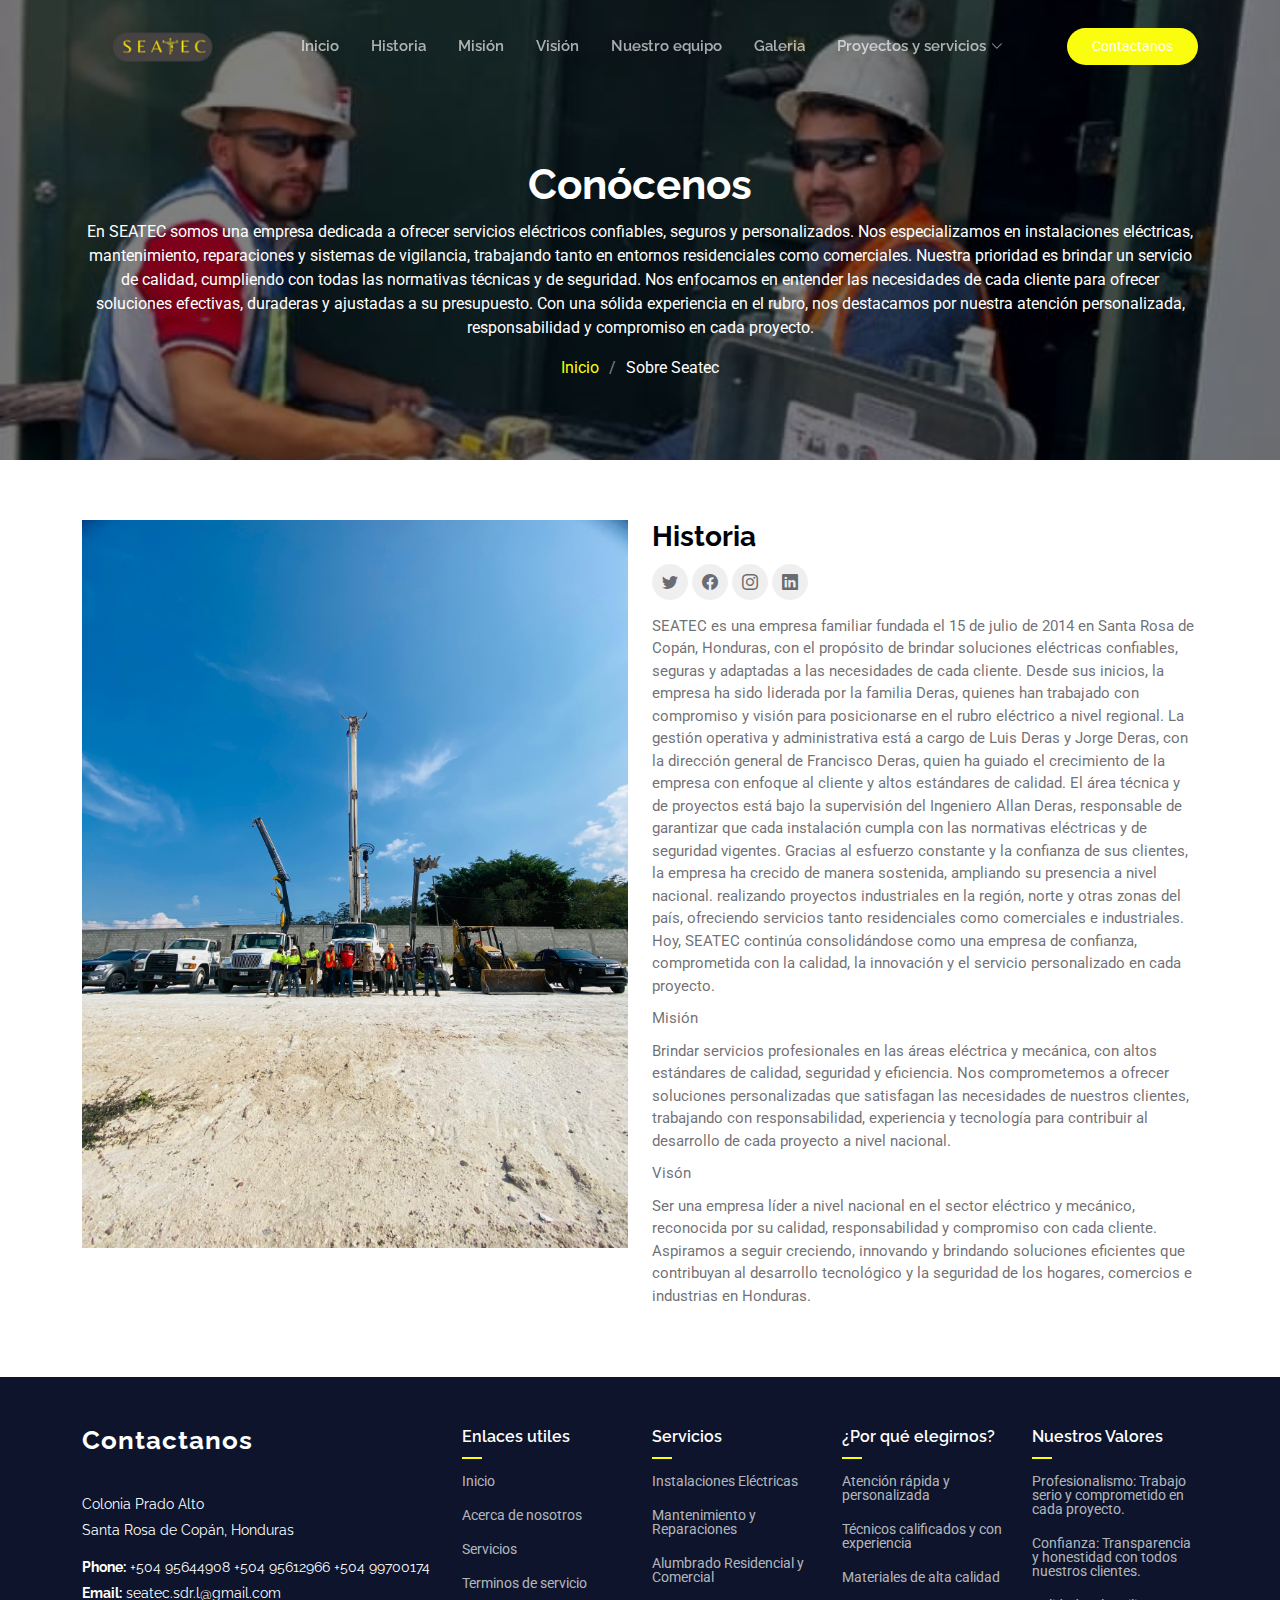
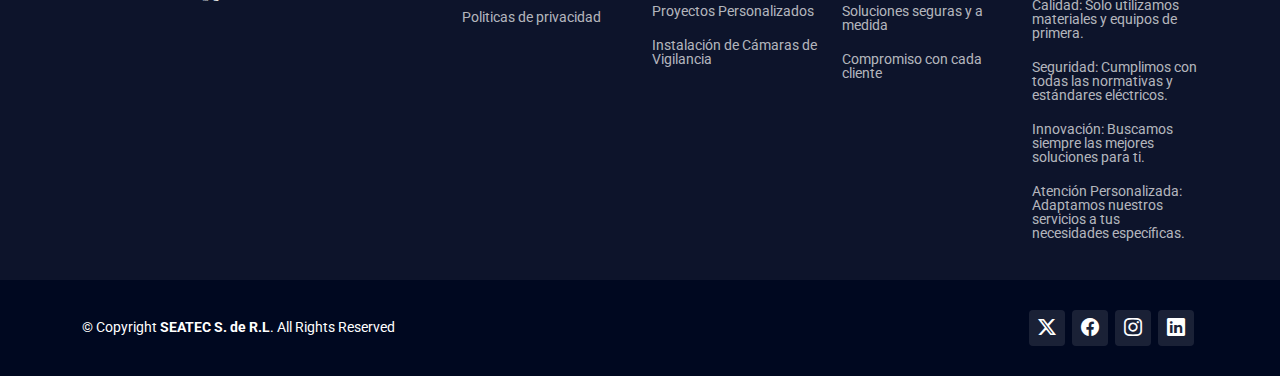
<file: speaker-details.html>
<!DOCTYPE html>
<html lang="en">

<head>
    <meta charset="utf-8">
    <meta content="width=device-width, initial-scale=1.0" name="viewport">
    <title>Sobre nosotros</title>
    <meta name="description" content="">
    <meta name="keywords" content="">

    <!-- Favicons -->
    <link href="assets/img/iconos/SEATEC.ico" rel="icon">
    <link href="assets/img/apple-touch-icon.png" rel="apple-touch-icon">

    <!-- Fonts -->
    <link href="https://fonts.googleapis.com" rel="preconnect">
    <link href="https://fonts.gstatic.com" rel="preconnect" crossorigin>
    <link href="https://fonts.googleapis.com/css2?family=Roboto:ital,wght@0,100;0,300;0,400;0,500;0,700;0,900;1,100;1,300;1,400;1,500;1,700;1,900&family=Raleway:ital,wght@0,100;0,200;0,300;0,400;0,500;0,600;0,700;0,800;0,900;1,100;1,200;1,300;1,400;1,500;1,600;1,700;1,800;1,900&display=swap"
        rel="stylesheet">

    <!-- Vendor CSS Files -->
    <link href="assets/vendor/bootstrap/css/bootstrap.min.css" rel="stylesheet">
    <link href="assets/vendor/bootstrap-icons/bootstrap-icons.css" rel="stylesheet">
    <link href="assets/vendor/aos/aos.css" rel="stylesheet">
    <link href="assets/vendor/glightbox/css/glightbox.min.css" rel="stylesheet">
    <link href="assets/vendor/swiper/swiper-bundle.min.css" rel="stylesheet">

    <!-- Main CSS File -->
    <link href="assets/css/main.css" rel="stylesheet">


</head>

<body class="speaker-details-page">

    <header id="header" class="header d-flex align-items-center fixed-top">
        <div class="container-fluid container-xl position-relative d-flex align-items-center">

            <a href="index.html" class="logo d-flex align-items-center me-auto">
                <img src="assets/img/logo.png" alt="">
                <!-- Uncomment the line below if you also wish to use an text logo -->
                <!-- <h1 class="sitename">TheEvent</h1>  -->
            </a>

            <nav id="navmenu" class="navmenu">
                <ul>
                    <li><a href="index.html">Inicio<br></a></li>
                    <li><a href="speaker-details.html">Historia</a></li>
                    <li><a href="speaker-details.html">Misión</a></li>
                    <li><a href="speaker-details.html">Visión</a></li>
                    <li>
                        <a href="speaker-details.html">Nuestro equipo</a>
                    </li>
                    <li><a href=".">Galeria</a></li>
                    <li class="dropdown"><a href="#"><span>Proyectos y servicios</span> <i class="bi bi-chevron-down toggle-dropdown"></i></a>

                        <ul>
                            <li><a href="#">Servicios </a></li>
                            <li class="dropdown"><a href="#"><span>nos ajustamos a tus necesidades</span> <i class="bi bi-chevron-down toggle-dropdown"></i></a>
                                <ul>
                                    <li><a href="#">Instalaciones Eléctricas Residenciales</a></li>
                                    <li><a href="#">Soluciones Comerciales e Industriales</a></li>
                                    <li><a href="#">Proyectos Mecánicos Personalizados</a></li>
                                    <li><a href="#">Sistemas de Vigilancia y Seguridad</a></li>
                                    <li>
                                        <a href="#"></a>
                                    </li>
                                </ul>
                            </li>
                            <li><a href="#">Renta de maquinaria</a></li>
                            <li><a href="#">Mantenimiento</a></li>
                            <li><a href="#">Instalación</a></li>
                            <li><a href="#">Cotización</a></li>
                        </ul>
                    </li>
                    <li>
                        <a href="#contact"></a>
                    </li>
                </ul>
                <i class="mobile-nav-toggle d-xl-none bi bi-list"></i>
            </nav>

            <a class="cta-btn d-none d-sm-block" href="index.html">Contactanos</a>

        </div>
    </header>

    <main class="main">

        <!-- Page Title -->
        <div class="page-title" data-aos="fade" style="background-image: url(assets/img/page-title-bg.webp);">
            <div class="container position-relative">
                <h1>Conócenos</h1>
                <p>En SEATEC somos una empresa dedicada a ofrecer servicios eléctricos confiables, seguros y personalizados. Nos especializamos en instalaciones eléctricas, mantenimiento, reparaciones y sistemas de vigilancia, trabajando tanto en entornos
                    residenciales como comerciales. Nuestra prioridad es brindar un servicio de calidad, cumpliendo con todas las normativas técnicas y de seguridad. Nos enfocamos en entender las necesidades de cada cliente para ofrecer soluciones efectivas,
                    duraderas y ajustadas a su presupuesto. Con una sólida experiencia en el rubro, nos destacamos por nuestra atención personalizada, responsabilidad y compromiso en cada proyecto.</p>
                <nav class="breadcrumbs">
                    <ol>
                        <li><a href="index.html">Inicio</a></li>
                        <li class="current">Sobre Seatec</li>
                    </ol>
                </nav>
            </div>
        </div>
        <!-- End Page Title -->

        <!-- Events Section -->
        <section id="events" class="events section">

            <div class="container" data-aos="fade-up" data-aos-delay="100">

                <div class="row">
                    <div class="col-md-6">
                        <img src="assets/img/Personal 2 .JPG" alt="Speaker" class="img-fluid">
                    </div>

                    <div class="col-md-6">
                        <div class="details">
                            <h2>Historia</h2>
                            <div class="social">
                                <a href=""><i class="bi bi-twitter"></i></a>
                                <a href="https://www.facebook.com/people/Seatec/100057194960712/"><i class="bi bi-facebook"></i></a>
                                <a href="https://www.instagram.com/seatec_504/"><i class="bi bi-instagram"></i></a>
                                <a href=""><i class="bi bi-linkedin"></i></a>
                            </div>
                            <p>SEATEC es una empresa familiar fundada el 15 de julio de 2014 en Santa Rosa de Copán, Honduras, con el propósito de brindar soluciones eléctricas confiables, seguras y adaptadas a las necesidades de cada cliente. Desde sus
                                inicios, la empresa ha sido liderada por la familia Deras, quienes han trabajado con compromiso y visión para posicionarse en el rubro eléctrico a nivel regional. La gestión operativa y administrativa está a cargo de Luis
                                Deras y Jorge Deras, con la dirección general de Francisco Deras, quien ha guiado el crecimiento de la empresa con enfoque al cliente y altos estándares de calidad. El área técnica y de proyectos está bajo la supervisión
                                del Ingeniero Allan Deras, responsable de garantizar que cada instalación cumpla con las normativas eléctricas y de seguridad vigentes. Gracias al esfuerzo constante y la confianza de sus clientes, la empresa ha crecido
                                de manera sostenida, ampliando su presencia a nivel nacional. realizando proyectos industriales en la región, norte y otras zonas del país, ofreciendo servicios tanto residenciales como comerciales e industriales. Hoy,
                                SEATEC continúa consolidándose como una empresa de confianza, comprometida con la calidad, la innovación y el servicio personalizado en cada proyecto. </p>
                            <p>Misión</p>
                            <p>Brindar servicios profesionales en las áreas eléctrica y mecánica, con altos estándares de calidad, seguridad y eficiencia. Nos comprometemos a ofrecer soluciones personalizadas que satisfagan las necesidades de nuestros clientes,
                                trabajando con responsabilidad, experiencia y tecnología para contribuir al desarrollo de cada proyecto a nivel nacional.</p>
                            <p>Visón</p>
                            <p>Ser una empresa líder a nivel nacional en el sector eléctrico y mecánico, reconocida por su calidad, responsabilidad y compromiso con cada cliente. Aspiramos a seguir creciendo, innovando y brindando soluciones eficientes que
                                contribuyan al desarrollo tecnológico y la seguridad de los hogares, comercios e industrias en Honduras.</p>
                        </div>
                    </div>

                </div>

            </div>

        </section>
        <!-- /Events Section -->

    </main>

    <footer id="footer" class="footer dark-background">

        <div class="footer-top">
            <div class="container">
                <div class="row gy-4">
                    <div class="col-lg-4 col-md-6 footer-about">
                        <a href="index.html" class="logo d-flex align-items-center">
                            <span class="sitename">Contactanos</span>
                        </a>
                        <div class="footer-contact pt-3">
                            <p>Colonia Prado Alto</p>
                            <p>Santa Rosa de Copán, Honduras</p>
                            <p class="mt-3"><strong>Phone:</strong> <span>+504 95644908 +504 95612966  +504 99700174</span></p>
                            <p><strong>Email:</strong> <span>seatec.sdr.l@gmail.com</span></p>
                        </div>
                    </div>

                    <div class="col-lg-2 col-md-3 footer-links">
                        <h4>Enlaces utiles</h4>
                        <ul>
                            <li><a href="#">Inicio</a></li>
                            <li><a href="#">Acerca de nosotros</a></li>
                            <li><a href="#">Servicios</a></li>
                            <li><a href="#">Terminos de servicio</a></li>
                            <li><a href="#">Politicas de privacidad</a></li>
                        </ul>
                    </div>

                    <div class="col-lg-2 col-md-3 footer-links">
                        <h4>Servicios</h4>
                        <ul>
                            <li><a href="#">Instalaciones Eléctricas</a></li>
                            <li><a href="#">Mantenimiento y Reparaciones</a></li>
                            <li><a href="#">Alumbrado Residencial y Comercial</a></li>
                            <li><a href="#">Proyectos Personalizados</a></li>
                            <li><a href="#">Instalación de Cámaras de Vigilancia</a></li>
                        </ul>
                    </div>

                    <div class="col-lg-2 col-md-3 footer-links">
                        <h4>¿Por qué elegirnos?</h4>
                        <ul>
                            <li><a href="#">Atención rápida y personalizada</a></li>
                            <li><a href="#">Técnicos calificados y con experiencia</a></li>
                            <li><a href="#">Materiales de alta calidad</a></li>
                            <li><a href="#">Soluciones seguras y a medida</a></li>
                            <li><a href="#">Compromiso con cada cliente</a></li>
                        </ul>
                    </div>

                    <div class="col-lg-2 col-md-3 footer-links">
                        <h4>Nuestros Valores</h4>
                        <ul>
                            <li><a href="#">Profesionalismo: Trabajo serio y comprometido en cada proyecto.</a></li>
                            <li><a href="#">Confianza: Transparencia y honestidad con todos nuestros clientes.</a></li>
                            <li><a href="#">Calidad: Solo utilizamos materiales y equipos de primera.</a></li>
                            <li><a href="#">Seguridad: Cumplimos con todas las normativas y estándares eléctricos.</a></li>
                            <li><a href="#">Innovación: Buscamos siempre las mejores soluciones para ti.</a></li>
                            <li><a href="#">Atención Personalizada: Adaptamos nuestros servicios a tus necesidades específicas.</a></li>
                        </ul>
                    </div>

                </div>
            </div>
        </div>

        <div class="copyright text-center">
            <div class="container d-flex flex-column flex-lg-row justify-content-center justify-content-lg-between align-items-center">

                <div class="d-flex flex-column align-items-center align-items-lg-start">
                    <div>
                        © Copyright <strong><span>SEATEC S. de R.L</span></strong>. All Rights Reserved
                    </div>

                </div>

                <div class="social-links order-first order-lg-last mb-3 mb-lg-0">
                    <a href=""><i class="bi bi-twitter-x"></i></a>
                    <a href=""><i class="bi bi-facebook"></i></a>
                    <a href=""><i class="bi bi-instagram"></i></a>
                    <a href=""><i class="bi bi-linkedin"></i></a>
                </div>

            </div>
        </div>

    </footer>

    <!-- Scroll Top -->
    <a href="#" id="scroll-top" class="scroll-top d-flex align-items-center justify-content-center"><i class="bi bi-arrow-up-short"></i></a>

    <!-- Preloader -->
    <div id="preloader"></div>

    <!-- Vendor JS Files -->
    <script src="assets/vendor/bootstrap/js/bootstrap.bundle.min.js"></script>
    <script src="assets/vendor/php-email-form/validate.js"></script>
    <script src="assets/vendor/aos/aos.js"></script>
    <script src="assets/vendor/glightbox/js/glightbox.min.js"></script>
    <script src="assets/vendor/swiper/swiper-bundle.min.js"></script>

    <!-- Main JS File -->
    <script src="assets/js/main.js"></script>

</body>

</html>
</file>
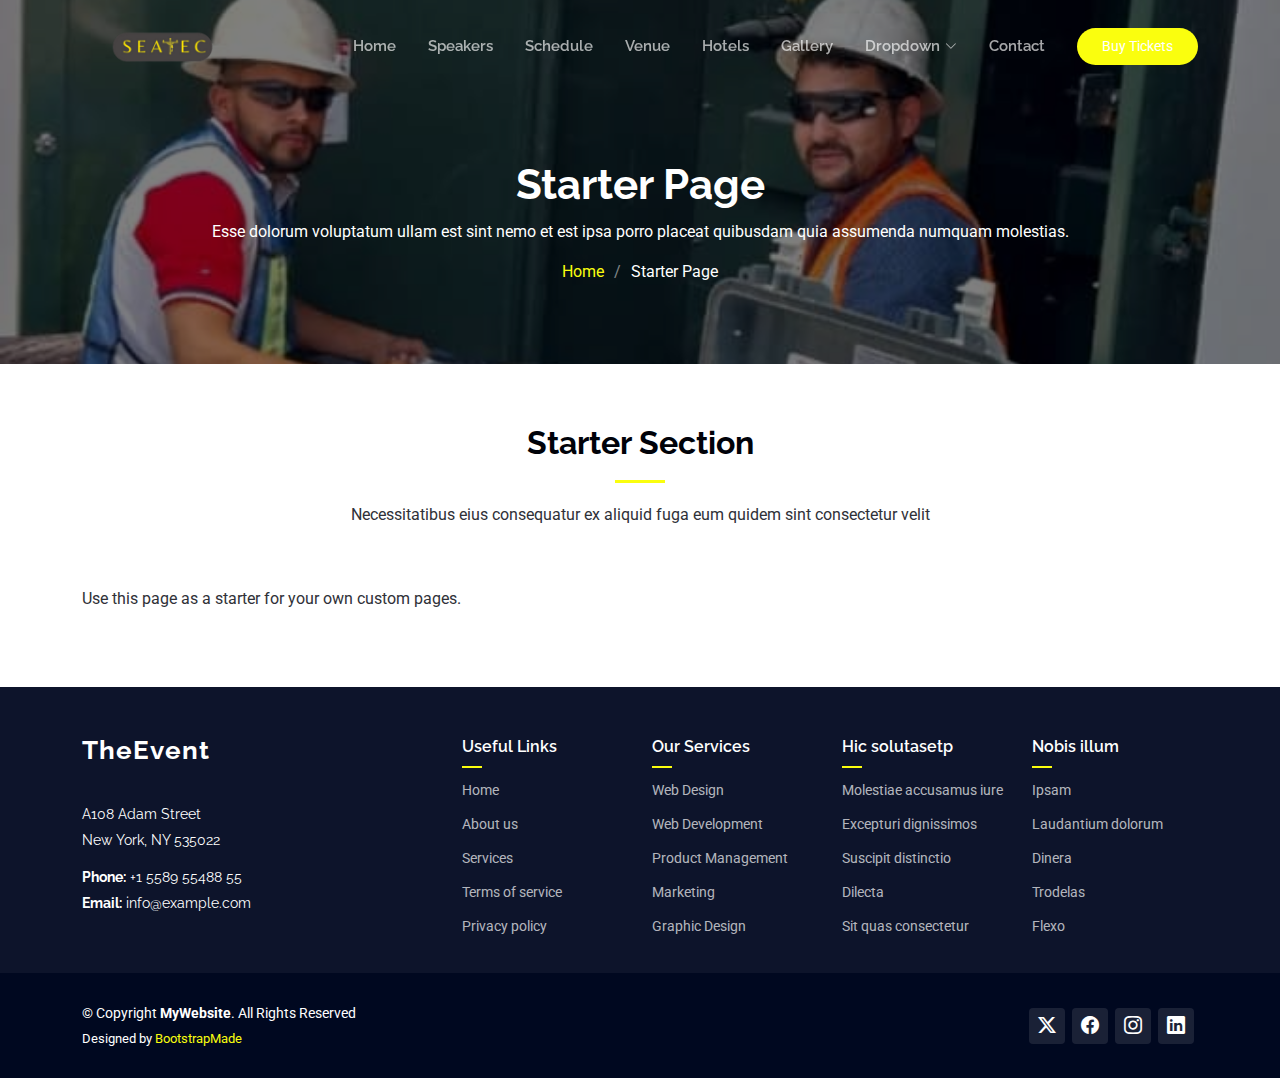
<file: starter-page.html>
<!DOCTYPE html>
<html lang="en">

<head>
  <meta charset="utf-8">
  <meta content="width=device-width, initial-scale=1.0" name="viewport">
  <title>Starter Page - TheEvent Bootstrap Template</title>
  <meta name="description" content="">
  <meta name="keywords" content="">

  <!-- Favicons -->
  <link href="assets/img/favicon.png" rel="icon">
  <link href="assets/img/apple-touch-icon.png" rel="apple-touch-icon">

  <!-- Fonts -->
  <link href="https://fonts.googleapis.com" rel="preconnect">
  <link href="https://fonts.gstatic.com" rel="preconnect" crossorigin>
  <link href="https://fonts.googleapis.com/css2?family=Roboto:ital,wght@0,100;0,300;0,400;0,500;0,700;0,900;1,100;1,300;1,400;1,500;1,700;1,900&family=Raleway:ital,wght@0,100;0,200;0,300;0,400;0,500;0,600;0,700;0,800;0,900;1,100;1,200;1,300;1,400;1,500;1,600;1,700;1,800;1,900&display=swap" rel="stylesheet">

  <!-- Vendor CSS Files -->
  <link href="assets/vendor/bootstrap/css/bootstrap.min.css" rel="stylesheet">
  <link href="assets/vendor/bootstrap-icons/bootstrap-icons.css" rel="stylesheet">
  <link href="assets/vendor/aos/aos.css" rel="stylesheet">
  <link href="assets/vendor/glightbox/css/glightbox.min.css" rel="stylesheet">
  <link href="assets/vendor/swiper/swiper-bundle.min.css" rel="stylesheet">

  <!-- Main CSS File -->
  <link href="assets/css/main.css" rel="stylesheet">

  <!-- =======================================================
  * Template Name: TheEvent
  * Template URL: https://bootstrapmade.com/theevent-conference-event-bootstrap-template/
  * Updated: Aug 07 2024 with Bootstrap v5.3.3
  * Author: BootstrapMade.com
  * License: https://bootstrapmade.com/license/
  ======================================================== -->
</head>

<body class="starter-page-page">

  <header id="header" class="header d-flex align-items-center fixed-top">
    <div class="container-fluid container-xl position-relative d-flex align-items-center">

      <a href="index.html" class="logo d-flex align-items-center me-auto">
        <img src="assets/img/logo.png" alt="">
        <!-- Uncomment the line below if you also wish to use an text logo -->
        <!-- <h1 class="sitename">TheEvent</h1>  -->
      </a>

      <nav id="navmenu" class="navmenu">
        <ul>
          <li><a href="#hero">Home<br></a></li>
          <li><a href="#speakers">Speakers</a></li>
          <li><a href="#schedule">Schedule</a></li>
          <li><a href="#venue">Venue</a></li>
          <li><a href="#hotels">Hotels</a></li>
          <li><a href="#gallery">Gallery</a></li>
          <li class="dropdown"><a href="#"><span>Dropdown</span> <i class="bi bi-chevron-down toggle-dropdown"></i></a>
            <ul>
              <li><a href="#">Dropdown 1</a></li>
              <li class="dropdown"><a href="#"><span>Deep Dropdown</span> <i class="bi bi-chevron-down toggle-dropdown"></i></a>
                <ul>
                  <li><a href="#">Deep Dropdown 1</a></li>
                  <li><a href="#">Deep Dropdown 2</a></li>
                  <li><a href="#">Deep Dropdown 3</a></li>
                  <li><a href="#">Deep Dropdown 4</a></li>
                  <li><a href="#">Deep Dropdown 5</a></li>
                </ul>
              </li>
              <li><a href="#">Dropdown 2</a></li>
              <li><a href="#">Dropdown 3</a></li>
              <li><a href="#">Dropdown 4</a></li>
            </ul>
          </li>
          <li><a href="#contact">Contact</a></li>
        </ul>
        <i class="mobile-nav-toggle d-xl-none bi bi-list"></i>
      </nav>

      <a class="cta-btn d-none d-sm-block" href="#buy-tickets">Buy Tickets</a>

    </div>
  </header>

  <main class="main">

    <!-- Page Title -->
    <div class="page-title" data-aos="fade" style="background-image: url(assets/img/page-title-bg.webp);">
      <div class="container position-relative">
        <h1>Starter Page</h1>
        <p>Esse dolorum voluptatum ullam est sint nemo et est ipsa porro placeat quibusdam quia assumenda numquam molestias.</p>
        <nav class="breadcrumbs">
          <ol>
            <li><a href="index.html">Home</a></li>
            <li class="current">Starter Page</li>
          </ol>
        </nav>
      </div>
    </div><!-- End Page Title -->

    <!-- Starter Section Section -->
    <section id="starter-section" class="starter-section section">

      <!-- Section Title -->
      <div class="container section-title" data-aos="fade-up">
        <h2>Starter Section</h2>
        <p>Necessitatibus eius consequatur ex aliquid fuga eum quidem sint consectetur velit</p>
      </div><!-- End Section Title -->

      <div class="container" data-aos="fade-up">
        <p>Use this page as a starter for your own custom pages.</p>
      </div>

    </section><!-- /Starter Section Section -->

  </main>

  <footer id="footer" class="footer dark-background">

    <div class="footer-top">
      <div class="container">
        <div class="row gy-4">
          <div class="col-lg-4 col-md-6 footer-about">
            <a href="index.html" class="logo d-flex align-items-center">
              <span class="sitename">TheEvent</span>
            </a>
            <div class="footer-contact pt-3">
              <p>A108 Adam Street</p>
              <p>New York, NY 535022</p>
              <p class="mt-3"><strong>Phone:</strong> <span>+1 5589 55488 55</span></p>
              <p><strong>Email:</strong> <span>info@example.com</span></p>
            </div>
          </div>

          <div class="col-lg-2 col-md-3 footer-links">
            <h4>Useful Links</h4>
            <ul>
              <li><a href="#">Home</a></li>
              <li><a href="#">About us</a></li>
              <li><a href="#">Services</a></li>
              <li><a href="#">Terms of service</a></li>
              <li><a href="#">Privacy policy</a></li>
            </ul>
          </div>

          <div class="col-lg-2 col-md-3 footer-links">
            <h4>Our Services</h4>
            <ul>
              <li><a href="#">Web Design</a></li>
              <li><a href="#">Web Development</a></li>
              <li><a href="#">Product Management</a></li>
              <li><a href="#">Marketing</a></li>
              <li><a href="#">Graphic Design</a></li>
            </ul>
          </div>

          <div class="col-lg-2 col-md-3 footer-links">
            <h4>Hic solutasetp</h4>
            <ul>
              <li><a href="#">Molestiae accusamus iure</a></li>
              <li><a href="#">Excepturi dignissimos</a></li>
              <li><a href="#">Suscipit distinctio</a></li>
              <li><a href="#">Dilecta</a></li>
              <li><a href="#">Sit quas consectetur</a></li>
            </ul>
          </div>

          <div class="col-lg-2 col-md-3 footer-links">
            <h4>Nobis illum</h4>
            <ul>
              <li><a href="#">Ipsam</a></li>
              <li><a href="#">Laudantium dolorum</a></li>
              <li><a href="#">Dinera</a></li>
              <li><a href="#">Trodelas</a></li>
              <li><a href="#">Flexo</a></li>
            </ul>
          </div>

        </div>
      </div>
    </div>

    <div class="copyright text-center">
      <div class="container d-flex flex-column flex-lg-row justify-content-center justify-content-lg-between align-items-center">

        <div class="d-flex flex-column align-items-center align-items-lg-start">
          <div>
            © Copyright <strong><span>MyWebsite</span></strong>. All Rights Reserved
          </div>
          <div class="credits">
            <!-- All the links in the footer should remain intact. -->
            <!-- You can delete the links only if you purchased the pro version. -->
            <!-- Licensing information: https://bootstrapmade.com/license/ -->
            <!-- Purchase the pro version with working PHP/AJAX contact form: https://bootstrapmade.com/herobiz-bootstrap-business-template/ -->
            Designed by <a href="https://bootstrapmade.com/">BootstrapMade</a>
          </div>
        </div>

        <div class="social-links order-first order-lg-last mb-3 mb-lg-0">
          <a href=""><i class="bi bi-twitter-x"></i></a>
          <a href=""><i class="bi bi-facebook"></i></a>
          <a href=""><i class="bi bi-instagram"></i></a>
          <a href=""><i class="bi bi-linkedin"></i></a>
        </div>

      </div>
    </div>

  </footer>

  <!-- Scroll Top -->
  <a href="#" id="scroll-top" class="scroll-top d-flex align-items-center justify-content-center"><i class="bi bi-arrow-up-short"></i></a>

  <!-- Preloader -->
  <div id="preloader"></div>

  <!-- Vendor JS Files -->
  <script src="assets/vendor/bootstrap/js/bootstrap.bundle.min.js"></script>
  <script src="assets/vendor/php-email-form/validate.js"></script>
  <script src="assets/vendor/aos/aos.js"></script>
  <script src="assets/vendor/glightbox/js/glightbox.min.js"></script>
  <script src="assets/vendor/swiper/swiper-bundle.min.js"></script>

  <!-- Main JS File -->
  <script src="assets/js/main.js"></script>

</body>

</html>
</file>
<file: assets/css/main.css>
/**
* Template Name: TheEvent
* Template URL: https://bootstrapmade.com/theevent-conference-event-bootstrap-template/
* Updated: Aug 07 2024 with Bootstrap v5.3.3
* Author: BootstrapMade.com
* License: https://bootstrapmade.com/license/
*/

/*--------------------------------------------------------------
# Font & Color Variables
# Help: https://bootstrapmade.com/color-system/
--------------------------------------------------------------*/
/* Fonts */
:root {
  --default-font: "Roboto",  system-ui, -apple-system, "Segoe UI", Roboto, "Helvetica Neue", Arial, "Noto Sans", "Liberation Sans", sans-serif, "Apple Color Emoji", "Segoe UI Emoji", "Segoe UI Symbol", "Noto Color Emoji";
  --heading-font: "Raleway",  sans-serif;
  --nav-font: "Raleway",  sans-serif;
}

/* Global Colors - The following color variables are used throughout the website. Updating them here will change the color scheme of the entire website */
:root { 
  --background-color: #ffffff; /* Background color for the entire website, including individual sections */
  --default-color: #2f3138; /* Default color used for the majority of the text content across the entire website */
  --heading-color: #000209; /* Color for headings, subheadings and title throughout the website */
  --accent-color: #fafe0e; /* Accent color that represents your brand on the website. It's used for buttons, links, and other elements that need to stand out */
  --surface-color: #ffffff; /* The surface color is used as a background of boxed elements within sections, such as cards, icon boxes, or other elements that require a visual separation from the global background. */
  --contrast-color: #ffffff; /* Contrast color for text, ensuring readability against backgrounds of accent, heading, or default colors. */
}

/* Nav Menu Colors - The following color variables are used specifically for the navigation menu. They are separate from the global colors to allow for more customization options */
:root {
  --nav-color: rgba(255, 255, 255, 0.65);  /* The default color of the main navmenu links */
  --nav-hover-color: #ffffff; /* Applied to main navmenu links when they are hovered over or active */
  --nav-mobile-background-color: #ffffff; /* Used as the background color for mobile navigation menu */
  --nav-dropdown-background-color: #ffffff; /* Used as the background color for dropdown items that appear when hovering over primary navigation items */
  --nav-dropdown-color: #212529; /* Used for navigation links of the dropdown items in the navigation menu. */
  --nav-dropdown-hover-color: #fafe0e; /* Similar to --nav-hover-color, this color is applied to dropdown navigation links when they are hovered over. */
}

/* Color Presets - These classes override global colors when applied to any section or element, providing reuse of the sam color scheme. */

.light-background {
  --background-color: #f2f2f3;
  --surface-color: #ffffff;
}

.dark-background {
  --background-color: #000820;
  --default-color: #ffffff;
  --heading-color: #ffffff;
  --surface-color: #001553;
  --contrast-color: #ffffff;
}

/* Smooth scroll */
:root {
  scroll-behavior: smooth;
}

/*--------------------------------------------------------------
# General Styling & Shared Classes
--------------------------------------------------------------*/
body {
  color: var(--default-color);
  background-color: var(--background-color);
  font-family: var(--default-font);
}

a {
  color: var(--accent-color);
  text-decoration: none;
  transition: 0.3s;
}

a:hover {
  color: color-mix(in srgb, var(--accent-color), transparent 25%);
  text-decoration: none;
}

h1,
h2,
h3,
h4,
h5,
h6 {
  color: var(--heading-color);
  font-family: var(--heading-font);
}

/* Pulsating Play Button
------------------------------*/
.pulsating-play-btn {
  width: 94px;
  height: 94px;
  background: radial-gradient(var(--accent-color) 50%, color-mix(in srgb, var(--accent-color), transparent 75%) 52%);
  border-radius: 50%;
  display: block;
  position: relative;
  overflow: hidden;
}

.pulsating-play-btn:before {
  content: "";
  position: absolute;
  width: 120px;
  height: 120px;
  animation-delay: 0s;
  animation: pulsate-play-btn 2s;
  animation-direction: forwards;
  animation-iteration-count: infinite;
  animation-timing-function: steps;
  opacity: 1;
  border-radius: 50%;
  border: 5px solid color-mix(in srgb, var(--accent-color), transparent 30%);
  top: -15%;
  left: -15%;
  background: rgba(198, 16, 0, 0);
}

.pulsating-play-btn:after {
  content: "";
  position: absolute;
  left: 50%;
  top: 50%;
  transform: translateX(-40%) translateY(-50%);
  width: 0;
  height: 0;
  border-top: 10px solid transparent;
  border-bottom: 10px solid transparent;
  border-left: 15px solid #fff;
  z-index: 100;
  transition: all 400ms cubic-bezier(0.55, 0.055, 0.675, 0.19);
}

.pulsating-play-btn:hover:before {
  content: "";
  position: absolute;
  left: 50%;
  top: 50%;
  transform: translateX(-40%) translateY(-50%);
  width: 0;
  height: 0;
  border: none;
  border-top: 10px solid transparent;
  border-bottom: 10px solid transparent;
  border-left: 15px solid #fff;
  z-index: 200;
  animation: none;
  border-radius: 0;
}

.pulsating-play-btn:hover:after {
  border-left: 15px solid var(--accent-color);
  transform: scale(20);
}

@keyframes pulsate-play-btn {
  0% {
    transform: scale(0.6, 0.6);
    opacity: 1;
  }

  100% {
    transform: scale(1, 1);
    opacity: 0;
  }
}

/* PHP Email Form Messages
------------------------------*/
.php-email-form .error-message {
  display: none;
  background: #df1529;
  color: #ffffff;
  text-align: left;
  padding: 15px;
  margin-bottom: 24px;
  font-weight: 600;
}

.php-email-form .sent-message {
  display: none;
  color: #ffffff;
  background: #059652;
  text-align: center;
  padding: 15px;
  margin-bottom: 24px;
  font-weight: 600;
}

.php-email-form .loading {
  display: none;
  background: var(--surface-color);
  text-align: center;
  padding: 15px;
  margin-bottom: 24px;
}

.php-email-form .loading:before {
  content: "";
  display: inline-block;
  border-radius: 50%;
  width: 24px;
  height: 24px;
  margin: 0 10px -6px 0;
  border: 3px solid var(--accent-color);
  border-top-color: var(--surface-color);
  animation: php-email-form-loading 1s linear infinite;
}

@keyframes php-email-form-loading {
  0% {
    transform: rotate(0deg);
  }

  100% {
    transform: rotate(360deg);
  }
}

/*--------------------------------------------------------------
# Global Header
--------------------------------------------------------------*/
.header {
  --background-color: rgba(0, 0, 0, 0);
  --heading-color: #ffffff;
  color: var(--default-color);
  background-color: var(--background-color);
  padding: 20px 0;
  transition: all 0.5s;
  z-index: 997;
}

.header .logo {
  line-height: 1;
}

.header .logo img {
  max-height: 36px;
  margin-right: 8px;
}

.header .logo h1 {
  font-size: 30px;
  margin: 0;
  font-weight: 700;
  color: var(--heading-color);
}

.header .cta-btn,
.header .cta-btn:focus {
  color: var(--contrast-color);
  background: var(--accent-color);
  font-size: 14px;
  padding: 8px 25px;
  margin: 0 0 0 30px;
  border-radius: 50px;
  transition: 0.3s;
}

.header .cta-btn:hover,
.header .cta-btn:focus:hover {
  color: var(--contrast-color);
  background: color-mix(in srgb, var(--accent-color), transparent 15%);
}

@media (max-width: 1200px) {
  .header .logo {
    order: 1;
  }

  .header .btn-getstarted {
    order: 2;
    margin: 0 15px 0 0;
    padding: 6px 15px;
  }

  .header .navmenu {
    order: 3;
  }
}

.scrolled .header {
  box-shadow: 0px 0 18px rgba(0, 0, 0, 0.1);
}

/* Global Header on Scroll
------------------------------*/
.scrolled .header {
  --background-color: rgba(1, 8, 33, 0.82);
}

/*--------------------------------------------------------------
# Navigation Menu
--------------------------------------------------------------*/
/* Desktop Navigation */
@media (min-width: 1200px) {
  .navmenu {
    padding: 0;
  }

  .navmenu ul {
    margin: 0;
    padding: 0;
    display: flex;
    list-style: none;
    align-items: center;
  }

  .navmenu li {
    position: relative;
  }

  .navmenu>ul>li {
    white-space: nowrap;
    padding: 15px 14px;
  }

  .navmenu>ul>li:last-child {
    padding-right: 0;
  }

  .navmenu a,
  .navmenu a:focus {
    color: var(--nav-color);
    font-size: 15px;
    padding: 0 2px;
    font-family: var(--nav-font);
    font-weight: 600;
    display: flex;
    align-items: center;
    justify-content: space-between;
    white-space: nowrap;
    transition: 0.3s;
    position: relative;
  }

  .navmenu a i,
  .navmenu a:focus i {
    font-size: 12px;
    line-height: 0;
    margin-left: 5px;
    transition: 0.3s;
  }

  .navmenu>ul>li>a:before {
    content: "";
    position: absolute;
    height: 2px;
    bottom: -6px;
    left: 0;
    background-color: var(--accent-color);
    visibility: hidden;
    width: 0px;
    transition: all 0.3s ease-in-out 0s;
  }

  .navmenu a:hover:before,
  .navmenu li:hover>a:before,
  .navmenu .active:before {
    visibility: visible;
    width: 100%;
  }

  .navmenu li:hover>a,
  .navmenu .active,
  .navmenu .active:focus {
    color: var(--nav-hover-color);
  }

  .navmenu .dropdown ul {
    margin: 0;
    padding: 10px 0;
    background: var(--nav-dropdown-background-color);
    display: block;
    position: absolute;
    visibility: hidden;
    left: 14px;
    top: 130%;
    opacity: 0;
    transition: 0.3s;
    border-radius: 4px;
    z-index: 99;
    box-shadow: 0px 0px 30px rgba(0, 0, 0, 0.1);
  }

  .navmenu .dropdown ul li {
    min-width: 200px;
  }

  .navmenu .dropdown ul a {
    padding: 10px 20px;
    font-size: 15px;
    text-transform: none;
    color: var(--nav-dropdown-color);
  }

  .navmenu .dropdown ul a i {
    font-size: 12px;
  }

  .navmenu .dropdown ul a:hover,
  .navmenu .dropdown ul .active:hover,
  .navmenu .dropdown ul li:hover>a {
    color: var(--nav-dropdown-hover-color);
  }

  .navmenu .dropdown:hover>ul {
    opacity: 1;
    top: 100%;
    visibility: visible;
  }

  .navmenu .dropdown .dropdown ul {
    top: 0;
    left: -90%;
    visibility: hidden;
  }

  .navmenu .dropdown .dropdown:hover>ul {
    opacity: 1;
    top: 0;
    left: -100%;
    visibility: visible;
  }
}

/* Mobile Navigation */
@media (max-width: 1199px) {
  .mobile-nav-toggle {
    color: var(--nav-color);
    font-size: 28px;
    line-height: 0;
    margin-right: 10px;
    cursor: pointer;
    transition: color 0.3s;
  }

  .navmenu {
    padding: 0;
    z-index: 9997;
  }

  .navmenu ul {
    display: none;
    list-style: none;
    position: absolute;
    inset: 60px 20px 20px 20px;
    padding: 10px 0;
    margin: 0;
    border-radius: 6px;
    background-color: var(--nav-dropdown-background-color);
    border: 1px solid color-mix(in srgb, var(--default-color), transparent 90%);
    box-shadow: none;
    overflow-y: auto;
    transition: 0.3s;
    z-index: 9998;
  }

  .navmenu a,
  .navmenu a:focus {
    color: var(--nav-dropdown-color);
    padding: 10px 20px;
    font-family: var(--nav-font);
    font-size: 17px;
    font-weight: 500;
    display: flex;
    align-items: center;
    justify-content: space-between;
    white-space: nowrap;
    transition: 0.3s;
  }

  .navmenu a i,
  .navmenu a:focus i {
    font-size: 12px;
    line-height: 0;
    margin-left: 5px;
    width: 30px;
    height: 30px;
    display: flex;
    align-items: center;
    justify-content: center;
    border-radius: 50%;
    transition: 0.3s;
    background-color: color-mix(in srgb, var(--accent-color), transparent 90%);
  }

  .navmenu a i:hover,
  .navmenu a:focus i:hover {
    background-color: var(--accent-color);
    color: var(--contrast-color);
  }

  .navmenu a:hover,
  .navmenu .active,
  .navmenu .active:focus {
    color: var(--nav-dropdown-hover-color);
  }

  .navmenu .active i,
  .navmenu .active:focus i {
    background-color: var(--accent-color);
    color: var(--contrast-color);
    transform: rotate(180deg);
  }

  .navmenu .dropdown ul {
    position: static;
    display: none;
    z-index: 99;
    padding: 10px 0;
    margin: 10px 20px;
    background-color: var(--nav-dropdown-background-color);
    transition: all 0.5s ease-in-out;
  }

  .navmenu .dropdown ul ul {
    background-color: rgba(33, 37, 41, 0.1);
  }

  .navmenu .dropdown>.dropdown-active {
    display: block;
    background-color: rgba(33, 37, 41, 0.03);
  }

  .mobile-nav-active {
    overflow: hidden;
  }

  .mobile-nav-active .mobile-nav-toggle {
    color: #fff;
    position: absolute;
    font-size: 32px;
    top: 15px;
    right: 15px;
    margin-right: 0;
    z-index: 9999;
  }

  .mobile-nav-active .navmenu {
    position: fixed;
    overflow: hidden;
    inset: 0;
    background: rgba(33, 37, 41, 0.8);
    transition: 0.3s;
  }

  .mobile-nav-active .navmenu>ul {
    display: block;
  }
}

/*--------------------------------------------------------------
# Global Footer
--------------------------------------------------------------*/
.footer {
  color: var(--default-color);
  background-color: var(--background-color);
  font-size: 14px;
  position: relative;
}

.footer .footer-top {
  background-color: color-mix(in srgb, var(--background-color), white 5%);
  padding-top: 50px;
}

.footer .footer-about .logo {
  line-height: 1;
  margin-bottom: 25px;
}

.footer .footer-about .logo img {
  max-height: 40px;
  margin-right: 6px;
}

.footer .footer-about .logo span {
  color: var(--heading-color);
  font-family: var(--heading-font);
  font-size: 26px;
  font-weight: 700;
  letter-spacing: 1px;
}

.footer .footer-about p {
  font-size: 14px;
  font-family: var(--heading-font);
}

.footer h4 {
  font-size: 16px;
  font-weight: 600;
  position: relative;
  padding-bottom: 12px;
  margin-bottom: 15px;
}

.footer h4::after {
  content: "";
  position: absolute;
  display: block;
  width: 20px;
  height: 2px;
  background: var(--accent-color);
  bottom: 0;
  left: 0;
}

.footer .footer-links {
  margin-bottom: 30px;
}

.footer .footer-links ul {
  list-style: none;
  padding: 0;
  margin: 0;
}

.footer .footer-links ul i {
  padding-right: 2px;
  font-size: 12px;
  line-height: 0;
}

.footer .footer-links ul li {
  padding: 10px 0;
  display: flex;
  align-items: center;
}

.footer .footer-links ul li:first-child {
  padding-top: 0;
}

.footer .footer-links ul a {
  color: color-mix(in srgb, var(--default-color), transparent 30%);
  display: inline-block;
  line-height: 1;
}

.footer .footer-links ul a:hover {
  color: var(--accent-color);
}

.footer .footer-contact p {
  margin-bottom: 5px;
}

.footer .copyright {
  padding: 30px 0;
}

.footer .copyright p {
  margin-bottom: 0;
}

.footer .credits {
  margin-top: 5px;
  font-size: 13px;
}

.footer .social-links a {
  font-size: 18px;
  display: inline-block;
  background: color-mix(in srgb, var(--default-color), transparent 90%);
  color: var(--contrast-color);
  line-height: 1;
  padding: 8px 0;
  margin-right: 4px;
  border-radius: 4px;
  text-align: center;
  width: 36px;
  height: 36px;
  transition: 0.3s;
}

.footer .social-links a:hover {
  background: var(--accent-color);
  text-decoration: none;
}

/*--------------------------------------------------------------
# Preloader
--------------------------------------------------------------*/
#preloader {
  position: fixed;
  inset: 0;
  z-index: 999999;
  overflow: hidden;
  background: var(--background-color);
  transition: all 0.6s ease-out;
}

#preloader:before {
  content: "";
  position: fixed;
  top: calc(50% - 30px);
  left: calc(50% - 30px);
  border: 6px solid #ffffff;
  border-color: var(--accent-color) transparent var(--accent-color) transparent;
  border-radius: 50%;
  width: 60px;
  height: 60px;
  animation: animate-preloader 1.5s linear infinite;
}

@keyframes animate-preloader {
  0% {
    transform: rotate(0deg);
  }

  100% {
    transform: rotate(360deg);
  }
}

/*--------------------------------------------------------------
# Scroll Top Button
--------------------------------------------------------------*/
.scroll-top {
  position: fixed;
  visibility: hidden;
  opacity: 0;
  right: 15px;
  bottom: -15px;
  z-index: 99999;
  background-color: var(--accent-color);
  width: 44px;
  height: 44px;
  border-radius: 50px;
  transition: all 0.4s;
}

.scroll-top i {
  font-size: 24px;
  color: var(--contrast-color);
  line-height: 0;
}

.scroll-top:hover {
  background-color: color-mix(in srgb, var(--accent-color), transparent 20%);
  color: var(--contrast-color);
}

.scroll-top.active {
  visibility: visible;
  opacity: 1;
  bottom: 15px;
}

/*--------------------------------------------------------------
# Disable aos animation delay on mobile devices
--------------------------------------------------------------*/
@media screen and (max-width: 768px) {
  [data-aos-delay] {
    transition-delay: 0 !important;
  }
}

/*--------------------------------------------------------------
# Global Page Titles & Breadcrumbs
--------------------------------------------------------------*/
.page-title {
  --background-color: #000000;
  --heading-color: var(--contrast-color);
  --default-color: var(--contrast-color);
  color: var(--default-color);
  background-color: var(--background-color);
  background-size: cover;
  background-position: center;
  background-repeat: no-repeat;
  padding: 160px 0 80px 0;
  text-align: center;
  position: relative;
}

.page-title:before {
  content: "";
  background-color: color-mix(in srgb, var(--background-color), transparent 50%);
  position: absolute;
  inset: 0;
}

.page-title h1 {
  font-size: 42px;
  font-weight: 700;
  margin-bottom: 10px;
}

.page-title .breadcrumbs ol {
  display: flex;
  flex-wrap: wrap;
  list-style: none;
  justify-content: center;
  padding: 0;
  margin: 0;
  font-size: 16px;
  font-weight: 400;
}

.page-title .breadcrumbs ol li+li {
  padding-left: 10px;
}

.page-title .breadcrumbs ol li+li::before {
  content: "/";
  display: inline-block;
  padding-right: 10px;
  color: color-mix(in srgb, var(--default-color), transparent 50%);
}

/*--------------------------------------------------------------
# Global Sections
--------------------------------------------------------------*/
section,
.section {
  color: var(--default-color);
  background-color: var(--background-color);
  padding: 60px 0;
  scroll-margin-top: 92px;
  overflow: clip;
}

@media (max-width: 1199px) {

  section,
  .section {
    scroll-margin-top: 76px;
  }
}

/*--------------------------------------------------------------
# Global Section Titles
--------------------------------------------------------------*/
.section-title {
  text-align: center;
  padding-bottom: 60px;
  position: relative;
}

.section-title h2 {
  font-size: 32px;
  font-weight: 700;
  margin-bottom: 20px;
  padding-bottom: 20px;
  position: relative;
}

.section-title h2:after {
  content: "";
  position: absolute;
  display: block;
  width: 50px;
  height: 3px;
  background: var(--accent-color);
  left: 0;
  right: 0;
  bottom: 0;
  margin: auto;
}

.section-title p {
  margin-bottom: 0;
}

/*--------------------------------------------------------------
# Hero Section
--------------------------------------------------------------*/
.hero {
  width: 100%;
  min-height: 100vh;
  position: relative;
  padding: 100px 0 0 0;
  display: flex;
  align-items: center;
  justify-content: center;
  flex-direction: column;
}

.hero img {
  position: absolute;
  inset: 0;
  display: block;
  width: 100%;
  height: 100%;
  object-fit: cover;
  z-index: 1;
}

.hero:before {
  content: "";
  background: color-mix(in srgb, var(--background-color), transparent 30%);
  position: absolute;
  inset: 0;
  z-index: 2;
}

.hero .container {
  position: relative;
  z-index: 3;
}

.hero h2 {
  margin: 0;
  font-size: 48px;
  font-weight: 700;
}

.hero h2 span {
  color: var(--accent-color);
}

.hero p {
  color: color-mix(in srgb, var(--default-color), transparent 20%);
  margin: 10px 0 0 0;
  font-size: 24px;
}

@media (max-width: 768px) {
  .hero h2 {
    font-size: 32px;
    line-height: 36px;
  }

  .hero p {
    font-size: 18px;
    line-height: 24px;
  }
}

.hero .about-info {
  overflow: hidden;
  position: relative;
  padding: 60px 0 40px 0;
  z-index: 2;
  width: 100%;
}

.hero .about-info:before {
  content: "";
  background: color-mix(in srgb, var(--background-color), transparent 50%);
  position: absolute;
  bottom: 0;
  top: 0;
  left: 0;
  right: 0;
}

.hero .about-info h2 {
  font-size: 36px;
  font-weight: bold;
  margin-bottom: 10px;
  color: #fff;
}

.hero .about-info h3 {
  font-size: 18px;
  font-weight: bold;
  text-transform: uppercase;
  margin-bottom: 10px;
  color: #fff;
}

.hero .about-info p {
  font-size: 14px;
  margin-bottom: 20px;
  color: #fff;
}

/*--------------------------------------------------------------
# Speakers Section
--------------------------------------------------------------*/
.speakers {
  --default-color: #ffffff;
}

.speakers .member {
  text-align: center;
  position: relative;
  overflow: hidden;
}

.speakers .member .member-info {
  position: absolute;
  padding: 15px 0;
  inset: auto 0 -44px 0;
  background: rgba(0, 0, 0, 0.6);
  transition: 0.4s;
}

.speakers .member .member-info-content h4 {
  color: var(--contrast-color);
  font-weight: 700;
  margin-bottom: 4px;
  font-size: 16px;
}

.speakers .member .member-info-content h4 a {
  color: var(--contrast-color);
}

.speakers .member .member-info-content h4 a:hover {
  color: var(--accent-color);
}

.speakers .member .member-info-content span {
  font-style: italic;
  display: block;
  font-size: 13px;
}

.speakers .member .social {
  text-align: center;
  padding-top: 10px;
}

.speakers .member .social a {
  transition: color 0.3s;
  color: color-mix(in srgb, var(--default-color), transparent 30%);
  margin: 0 4px;
  display: inline-block;
}

.speakers .member .social a:hover {
  color: var(--default-color);
}

.speakers .member .social i {
  font-size: 18px;
  margin: 0 2px;
}

.speakers .member:hover .member-info {
  bottom: 0;
}

/*--------------------------------------------------------------
# Schedule Section
--------------------------------------------------------------*/
.schedule {
  --background-color: color-mix(in srgb, var(--alt-background-color), transparent 95%);
}

.schedule .nav-tabs {
  text-align: center;
  margin: auto;
  display: block;
  border-bottom: 0;
  margin-bottom: 30px;
}

.schedule .nav-tabs li {
  display: inline-block;
  margin-bottom: 0;
}

.schedule .nav-tabs a {
  border: none;
  border-radius: 50px;
  font-weight: 600;
  background-color: var(--heading-color);
  color: var(--contrast-color);
  padding: 10px 100px;
}

@media (max-width: 991px) {
  .schedule .nav-tabs a {
    padding: 8px 60px;
  }
}

@media (max-width: 767px) {
  .schedule .nav-tabs a {
    padding: 8px 50px;
  }
}

@media (max-width: 480px) {
  .schedule .nav-tabs a {
    padding: 8px 30px;
  }
}

.schedule .nav-tabs a.active {
  background-color: var(--accent-color);
  color: var(--contrast-color);
}

.schedule .sub-heading {
  text-align: center;
  font-size: 18px;
  font-style: italic;
  margin: 0 auto 30px auto;
}

@media (min-width: 991px) {
  .schedule .sub-heading {
    width: 75%;
  }
}

.schedule .tab-pane {
  transition: ease-in-out 0.2s;
}

.schedule .schedule-item {
  border-bottom: 1px solid color-mix(in srgb, var(--default-color), transparent 85%);
  padding-top: 15px;
  padding-bottom: 15px;
  transition: background-color ease-in-out 0.3s;
}

.schedule .schedule-item time {
  padding-bottom: 5px;
  display: inline-block;
}

.schedule .schedule-item .speaker {
  width: 60px;
  height: 60px;
  overflow: hidden;
  border-radius: 50%;
  float: left;
  margin: 0 10px 10px 0;
}

.schedule .schedule-item .speaker img {
  height: 100%;
  transform: translateX(-50%);
  margin-left: 50%;
  transition: all ease-in-out 0.3s;
}

.schedule .schedule-item h4 {
  font-size: 18px;
  font-weight: 600;
  margin-bottom: 5px;
}

.schedule .schedule-item h4 span {
  font-style: italic;
  color: color-mix(in srgb, var(--default-color), transparent 50%);
  font-weight: normal;
  font-size: 16px;
}

.schedule .schedule-item p {
  font-style: italic;
  color: color-mix(in srgb, var(--default-color), transparent 30%);
  margin-bottom: 0;
}

/*--------------------------------------------------------------
# Venue Section
--------------------------------------------------------------*/
.venue .container-fluid {
  margin-bottom: 3px;
}

.venue .venue-map iframe {
  width: 100%;
  height: 100%;
  min-height: 300px;
}

.venue .venue-info {
  background: url("../img/venue-info-bg.jpg") top center no-repeat;
  background-size: cover;
  position: relative;
  padding-top: 60px;
  padding-bottom: 60px;
}

.venue .venue-info:before {
  content: "";
  background: rgba(0, 0, 0, 0.5);
  position: absolute;
  bottom: 0;
  top: 0;
  left: 0;
  right: 0;
}

.venue .venue-info h3 {
  font-size: 36px;
  font-weight: 700;
  color: var(--contrast-color);
}

@media (max-width: 574px) {
  .venue .venue-info h3 {
    font-size: 24px;
  }
}

.venue .venue-info p {
  color: var(--contrast-color);
  margin-bottom: 0;
}

.venue .venue-gallery-container {
  padding-right: 12px;
}

.venue .venue-gallery {
  overflow: hidden;
  border-right: 3px solid var(--background-color);
  border-bottom: 3px solid var(--background-color);
}

.venue .venue-gallery img {
  transition: all ease-in-out 0.4s;
}

.venue .venue-gallery:hover img {
  transform: scale(1.1);
}

/*--------------------------------------------------------------
# Hotels Section
--------------------------------------------------------------*/
.hotels .card {
  background-color: var(--surface-color);
  color: var(--default-color);
  border: 1px solid color-mix(in srgb, var(--default-color), transparent 85%);
  position: relative;
  border-radius: 0;
}

.hotels .card .card-img {
  overflow: hidden;
  margin-bottom: 15px;
  border-radius: 0;
}

.hotels .card .card-img img {
  transition: 0.3s ease-in-out;
}

.hotels .card h3 {
  font-weight: 600;
  font-size: 20px;
  margin-bottom: 5px;
  padding: 0 20px;
}

.hotels .card a {
  color: var(--heading-color);
  transition: 0.3;
}

.hotels .card a:hover {
  color: var(--accent-color);
}

.hotels .card .stars {
  padding: 0 20px;
  margin-bottom: 5px;
}

.hotels .card .stars i {
  color: #ffc107;
}

.hotels .card p {
  padding: 0 20px;
  margin-bottom: 20px;
  color: color-mix(in srgb, var(--default-color), transparent 40%);
  font-style: italic;
  font-size: 15px;
}

.hotels .card:hover .card-img img {
  transform: scale(1.1);
}

/*--------------------------------------------------------------
# Gallery Section
--------------------------------------------------------------*/
.gallery {
  overflow: hidden;
}

.gallery .swiper-wrapper {
  height: auto;
}

.gallery .swiper-pagination {
  margin-top: 20px;
  position: relative;
}

.gallery .swiper-pagination .swiper-pagination-bullet {
  background-color: var(--background-color);
  border: 1px solid var(--accent-color);
  width: 12px;
  height: 12px;
  opacity: 1;
}

.gallery .swiper-pagination .swiper-pagination-bullet-active {
  background-color: var(--accent-color);
}

.gallery .swiper-slide-active {
  text-align: center;
}

@media (min-width: 992px) {
  .gallery .swiper-wrapper {
    padding: 40px 0;
  }

  .gallery .swiper-slide-active {
    background: var(--background-color);
    border: 6px solid var(--accent-color);
    padding: 4px;
    z-index: 1;
    transform: scale(1.2);
    transition: none;
  }
}

/*--------------------------------------------------------------
# Sponsors Section
--------------------------------------------------------------*/
.sponsors .clients-wrap {
  border-top: 1px solid color-mix(in srgb, var(--default-color), transparent 85%);
  border-left: 1px solid color-mix(in srgb, var(--default-color), transparent 85%);
}

.sponsors .client-logo {
  background-color: var(--surface-color);
  display: flex;
  justify-content: center;
  align-items: center;
  border-right: 1px solid color-mix(in srgb, var(--default-color), transparent 85%);
  border-bottom: 1px solid color-mix(in srgb, var(--default-color), transparent 85%);
  overflow: hidden;
}

.sponsors .client-logo img {
  padding: 50px;
  max-width: 80%;
  transition: 0.3s;
}

@media (max-width: 640px) {
  .sponsors .client-logo img {
    padding: 30px;
    max-width: 50%;
  }
}

.sponsors .client-logo:hover img {
  transform: scale(1.1);
}

/*--------------------------------------------------------------
# Faq Section
--------------------------------------------------------------*/
.faq .faq-container .faq-item {
  background-color: var(--surface-color);
  position: relative;
  padding: 20px;
  margin-bottom: 15px;
  border: 1px solid color-mix(in srgb, var(--default-color), transparent 85%);
  border-radius: 5px;
  overflow: hidden;
}

.faq .faq-container .faq-item:last-child {
  margin-bottom: 0;
}

.faq .faq-container .faq-item h3 {
  font-weight: 600;
  font-size: 16px;
  line-height: 24px;
  margin: 0 30px 0 0;
  transition: 0.3s;
  cursor: pointer;
  display: flex;
  align-items: center;
}

.faq .faq-container .faq-item h3 .num {
  color: var(--accent-color);
  padding-right: 5px;
}

.faq .faq-container .faq-item h3:hover {
  color: var(--accent-color);
}

.faq .faq-container .faq-item .faq-content {
  display: grid;
  grid-template-rows: 0fr;
  transition: 0.3s ease-in-out;
  visibility: hidden;
  opacity: 0;
}

.faq .faq-container .faq-item .faq-content p {
  margin-bottom: 0;
  overflow: hidden;
}

.faq .faq-container .faq-item .faq-toggle {
  position: absolute;
  top: 20px;
  right: 20px;
  font-size: 16px;
  line-height: 0;
  transition: 0.3s;
  cursor: pointer;
}

.faq .faq-container .faq-item .faq-toggle:hover {
  color: var(--accent-color);
}

.faq .faq-container .faq-active {
  background-color: color-mix(in srgb, var(--accent-color), transparent 97%);
  border-color: color-mix(in srgb, var(--accent-color), transparent 80%);
}

.faq .faq-container .faq-active h3 {
  color: var(--accent-color);
}

.faq .faq-container .faq-active .faq-content {
  grid-template-rows: 1fr;
  visibility: visible;
  opacity: 1;
  padding-top: 10px;
}

.faq .faq-container .faq-active .faq-toggle {
  transform: rotate(90deg);
  color: var(--accent-color);
}

/*--------------------------------------------------------------
# Buy Tickets Section
--------------------------------------------------------------*/
.buy-tickets .pricing-item {
  background-color: var(--surface-color);
  box-shadow: 0 3px 20px -2px rgba(0, 0, 0, 0.1);
  padding-bottom: 30px;
  position: relative;
}

.buy-tickets .pricing-item h3 {
  font-weight: 700;
  margin-bottom: 0;
  font-size: 24px;
}

.buy-tickets .pricing-item h4 {
  font-size: 48px;
  color: var(--accent-color);
  font-weight: 400;
  font-family: var(--heading-font);
  margin-bottom: 25px;
  text-align: center;
}

.buy-tickets .pricing-item h4 sup {
  font-size: 28px;
}

.buy-tickets .pricing-item h4 span {
  color: color-mix(in srgb, var(--default-color), transparent 60%);
  font-size: 18px;
}

.buy-tickets .pricing-item ul {
  padding: 20px 0;
  list-style: none;
  color: color-mix(in srgb, var(--default-color), transparent 40%);
  text-align: left;
  line-height: 20px;
}

.buy-tickets .pricing-item ul li {
  padding-top: 15px;
  display: flex;
  align-items: center;
}

.buy-tickets .pricing-item ul i {
  color: #059652;
  font-size: 24px;
  padding-right: 3px;
}

.buy-tickets .pricing-item ul .na {
  color: color-mix(in srgb, var(--default-color), transparent 60%);
}

.buy-tickets .pricing-item ul .na i {
  color: color-mix(in srgb, var(--default-color), transparent 60%);
}

.buy-tickets .pricing-item ul .na span {
  text-decoration: line-through;
}

.buy-tickets .buy-btn {
  color: var(--contrast-color);
  background-color: var(--accent-color);
  border: 2px solid var(--accent-color);
  display: inline-block;
  padding: 12px 40px;
  border-radius: 4px;
  transition: none;
  font-size: 16px;
  font-weight: 500;
  transition: 0.3s;
  font-family: var(--heading-font);
}

.buy-tickets .buy-btn:hover {
  background: color-mix(in srgb, var(--accent-color), transparent 20%);
}

.buy-tickets .featured {
  background: var(--accent-color);
}

.buy-tickets .featured h3,
.buy-tickets .featured h4,
.buy-tickets .featured h4 span,
.buy-tickets .featured ul,
.buy-tickets .featured ul .na,
.buy-tickets .featured ul i,
.buy-tickets .featured ul .na i {
  color: var(--contrast-color);
}

.buy-tickets .featured .buy-btn {
  background: var(--accent-color);
  color: var(--contrast-color);
  border-color: var(--contrast-color);
}

.buy-tickets .featured .buy-btn:hover {
  background: color-mix(in srgb, var(--accent-color) 90%, black 15%);
  color: var(--contrast-color);
}

/*--------------------------------------------------------------
# Contact Section
--------------------------------------------------------------*/
.contact .info-item {
  background-color: var(--surface-color);
  padding: 20px 0 30px 0;
  box-shadow: 0px 0px 20px rgba(0, 0, 0, 0.1);
}

.contact .info-item i {
  font-size: 20px;
  color: var(--accent-color);
  width: 56px;
  height: 56px;
  font-size: 24px;
  display: flex;
  justify-content: center;
  align-items: center;
  border-radius: 4px;
  transition: all 0.3s ease-in-out;
  border-radius: 50%;
  border: 2px dotted color-mix(in srgb, var(--accent-color), transparent 40%);
}

.contact .info-item h3 {
  font-size: 20px;
  font-size: 18px;
  font-weight: 700;
  margin: 10px 0;
}

.contact .info-item p {
  padding: 0;
  margin-bottom: 0;
  font-size: 14px;
}

.contact .php-email-form {
  background-color: var(--surface-color);
  height: 100%;
  padding: 30px;
  box-shadow: 0px 0px 20px rgba(0, 0, 0, 0.1);
}

@media (max-width: 575px) {
  .contact .php-email-form {
    padding: 20px;
  }
}

.contact .php-email-form input[type=text],
.contact .php-email-form input[type=email],
.contact .php-email-form textarea {
  font-size: 14px;
  padding: 10px 15px;
  box-shadow: none;
  border-radius: 0;
  color: var(--default-color);
  background-color: var(--surface-color);
  border-color: color-mix(in srgb, var(--default-color), transparent 80%);
}

.contact .php-email-form input[type=text]:focus,
.contact .php-email-form input[type=email]:focus,
.contact .php-email-form textarea:focus {
  border-color: var(--accent-color);
}

.contact .php-email-form input[type=text]::placeholder,
.contact .php-email-form input[type=email]::placeholder,
.contact .php-email-form textarea::placeholder {
  color: color-mix(in srgb, var(--default-color), transparent 70%);
}

.contact .php-email-form button[type=submit] {
  color: var(--contrast-color);
  background: var(--accent-color);
  border: 0;
  padding: 10px 30px;
  transition: 0.4s;
  border-radius: 50px;
}

.contact .php-email-form button[type=submit]:hover {
  background: color-mix(in srgb, var(--accent-color), transparent 20%);
}

/*--------------------------------------------------------------
# Events Section
--------------------------------------------------------------*/
.events .details h2 {
  font-size: 28px;
  font-weight: 700;
  margin-bottom: 10px;
}

.events .details .social {
  margin-bottom: 15px;
}

.events .details .social a {
  background: color-mix(in srgb, var(--default-color), transparent 92%);
  color: color-mix(in srgb, var(--default-color), transparent 30%);
  line-height: 1;
  display: inline-block;
  text-align: center;
  border-radius: 50%;
  width: 36px;
  height: 36px;
  display: inline-flex;
  align-items: center;
  justify-content: center;
}

.events .details .social a:hover {
  background: var(--accent-color);
  color: var(--contrast-color);
}

.events .details .social a i {
  font-size: 16px;
  line-height: 0;
}

.events .details p {
  color: color-mix(in srgb, var(--default-color), transparent 30%);
  font-size: 15px;
  margin-bottom: 10px;
}

/*--------------------------------------------------------------
# Starter Section Section
--------------------------------------------------------------*/
.starter-section {
  /* Add your styles here */
}
</file>
